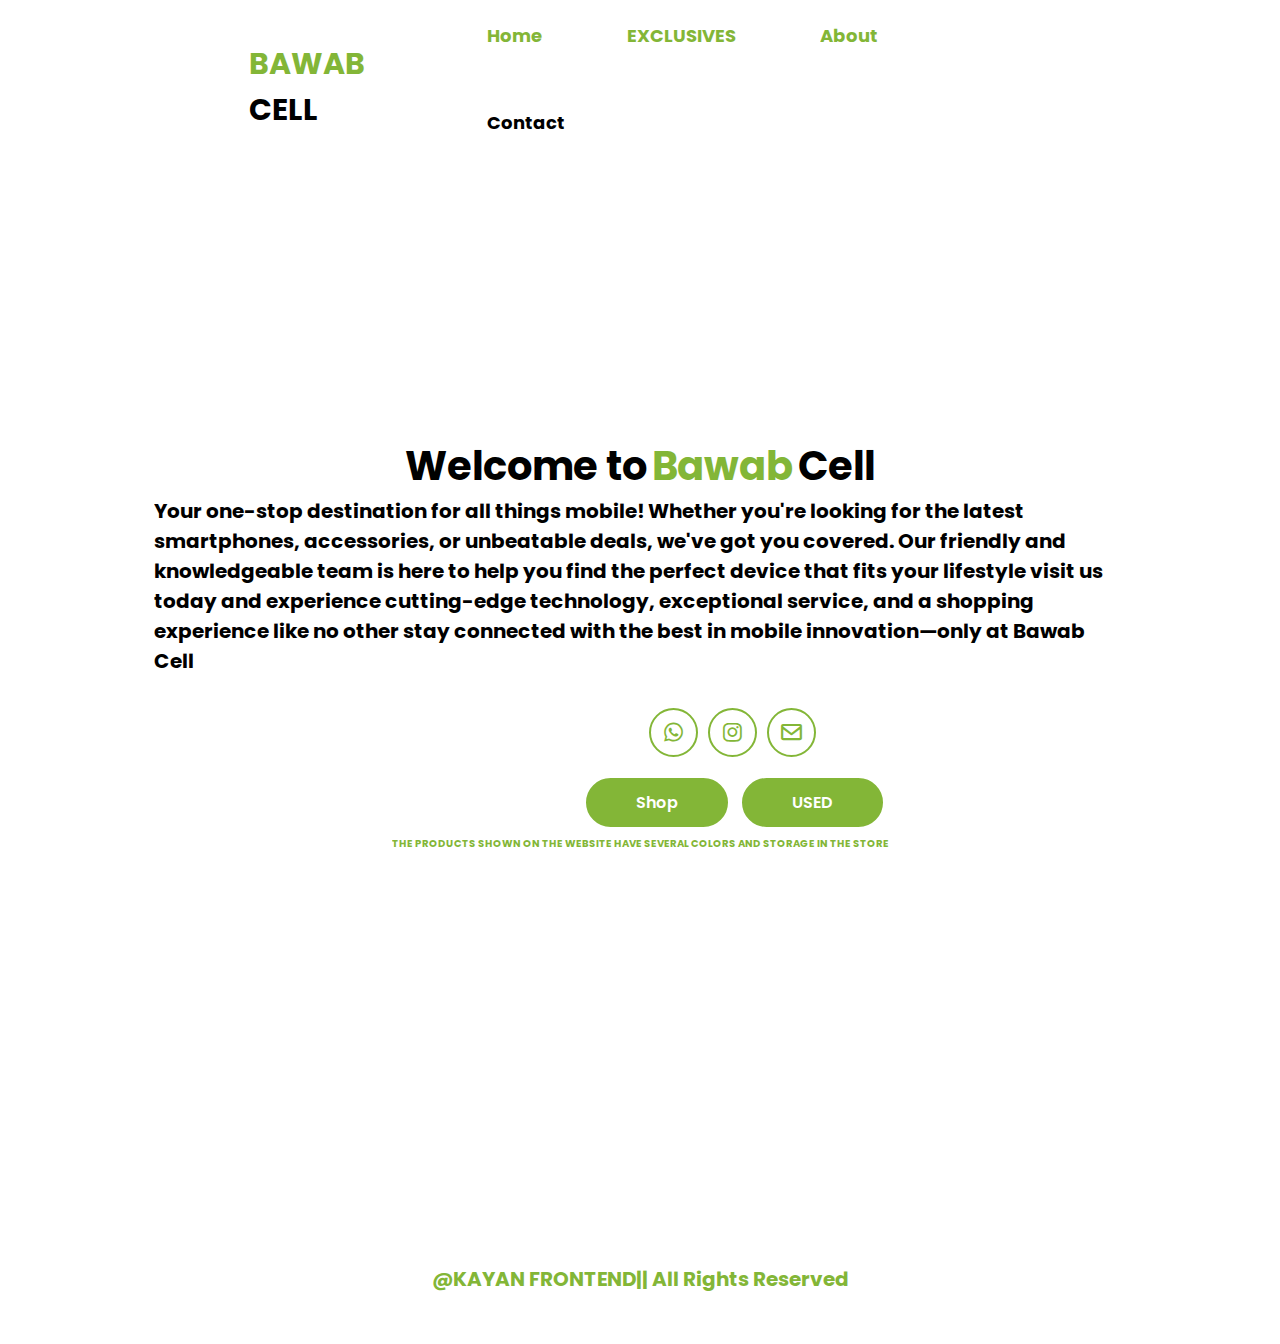
<file: index.html>
<!DOCTYPE html>
<html lang="en">
<head>
  <meta charset="UTF-8">
  <meta name="viewport" content="width=device-width, initial-scale=1.0">
  <title>BAWAB CELL</title>
  <link rel="stylesheet" href="style.css">
  <link rel="stylesheet" href="Shop.html">
  <link rel="stylesheet" href="about.html">
  <link rel="stylesheet" href="used.html">
  <link rel="stylesheet" href="apple.html">
  <link rel="stylesheet" href="samsung.html">
  <link rel="preconnect" href="https://fonts.googleapis.com">
<link rel="preconnect" href="https://fonts.gstatic.com" crossorigin>
<link href="https://fonts.googleapis.com/css2?family=Poppins:ital,wght@0,100;0,200;0,300;0,400;0,500;0,600;0,700;0,800;0,900;1,100;1,200;1,300;1,400;1,500;1,600;1,700;1,800;1,900&display=swap" rel="stylesheet">
<link href='https://unpkg.com/boxicons@2.1.4/css/boxicons.min.css' rel='stylesheet'>
</head>
<body>

<header class="Header">
  <a href="index.html" class="Logo">BAWAB <span>CELL</span></a>
  <nav class="Navbar">
    <ul>
        <li><a href="index.html" class="Home">Home</a></li>
        <li><a href="#">EXCLUSIVES</a>
          <ul class="submenu">
            <li><a href="apple.html" class="Apple">Apple</a></li>
            <li><a href="samsung.html" class="Samsung">Samsung</a></li>
          </ul>
        </li>
        <li><a href="about.html" class="About">About</a></li>
        <li><a href="https://wa.me/96103903800" class="Contact" target="_blank"><span class="Chat">Contact</span></a></li>
      </ul>
    
  </nav>
</header>

<section class="home" id="home">
<div class="home-content">
  <h1><span>Welcome to </span> Bawab <span> Cell</span></h1>
  <h2>Your one-stop destination for all things mobile! Whether you're looking for the latest smartphones, accessories, or unbeatable deals, we've got you covered. Our friendly and knowledgeable team is here to help you find the perfect device that fits your lifestyle visit us today and experience cutting-edge technology, exceptional service, and a shopping experience like no other stay connected with the best in mobile innovation—only at Bawab Cell</h2>
  <div class="Socials">
    <a href="https://wa.me/96103903800" target="_blank"><i class='bx bxl-whatsapp'></i></a>
    <a href="https://www.instagram.com/bawab_cell?igsh=MW9sbHpzanU2ZXMyYQ==" target="_blank"><i class='bx bxl-instagram' ></i></a>
    <a href="Rabihbawab@hotmail.com" target="_blank"><i class='bx bx-envelope' ></i></a>
  </div>
  <div class="button">
    <a href="Shop.html">Shop</a>
    <a href="used.html">USED</a>
  </div>
  <div class="note">
    <p>THE PRODUCTS SHOWN ON THE WEBSITE HAVE SEVERAL COLORS AND STORAGE IN THE STORE</p>
  </div>
</div>
</section>
<footer class="footer">
  <p class="copyright">
    @KAYAN FRONTEND|| All Rights Reserved
    </p>
</footer>
</body>
</html>
</file>
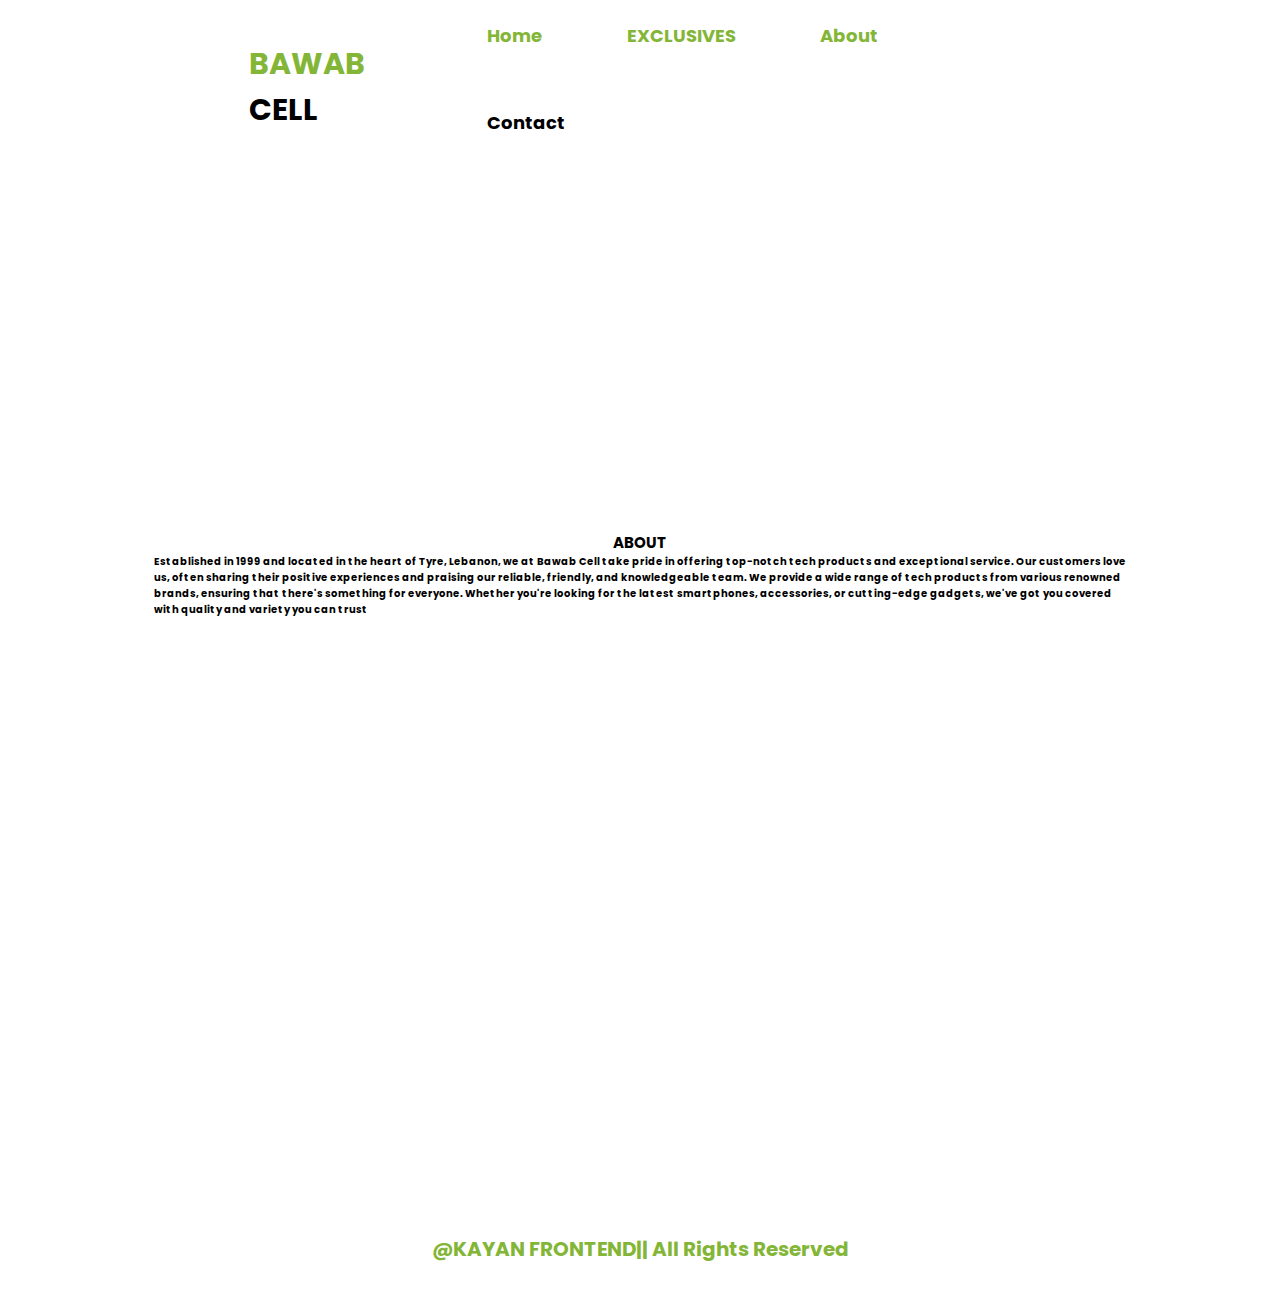
<file: about.html>
<!DOCTYPE html>
<html lang="en">
<head>
  <meta charset="UTF-8">
  <meta name="viewport" content="width=device-width, initial-scale=1.0">
  <title>BAWAB CELL</title>
  <link rel="stylesheet" href="index.html">
  <link rel="stylesheet" href="about.css">
  <link rel="preconnect" href="https://fonts.googleapis.com">
<link rel="preconnect" href="https://fonts.gstatic.com" crossorigin>
<link href="https://fonts.googleapis.com/css2?family=Poppins:ital,wght@0,100;0,200;0,300;0,400;0,500;0,600;0,700;0,800;0,900;1,100;1,200;1,300;1,400;1,500;1,600;1,700;1,800;1,900&display=swap" rel="stylesheet">
<link href='https://unpkg.com/boxicons@2.1.4/css/boxicons.min.css' rel='stylesheet'>
</head>
<body>

  <header class="Header">
    <a href="index.html" class="Logo">BAWAB <span>CELL</span></a>
    <nav class="Navbar">
      <ul>
          <li><a href="index.html" class="Home">Home</a></li>
          <li><a href="#">EXCLUSIVES</a>
            <ul class="submenu">
              <li><a href="apple.html" class="Apple">Apple</a></li>
              <li><a href="samsung.html" class="Samsung">Samsung</a></li>
            </ul>
          </li>
          <li><a href="about.html" class="About">About</a></li>
          <li><a href="https://wa.me/96176119483" class="Contact"><span class="Chat">Contact</span></a></li>
        </ul>
      
    </nav>
  </header>

 <section class="about" id="about">
  <div class="about-content">
    <h1>ABOUT</h1>
    <h2>Established in 1999 and located in the heart of Tyre, Lebanon, we at Bawab Cell take pride in offering top-notch tech products and exceptional service. Our customers love us, often sharing their positive experiences and praising our reliable, friendly, and knowledgeable team. We provide a wide range of tech products from various renowned brands, ensuring that there's something for everyone. Whether you're looking for the latest smartphones, accessories, or cutting-edge gadgets, we've got you covered with quality and variety you can trust</h2>
 </section>
<footer class="footer">
  <p class="copyright">
    @KAYAN FRONTEND|| All Rights Reserved
    </p>
</footer>
</body>
</html>
</file>
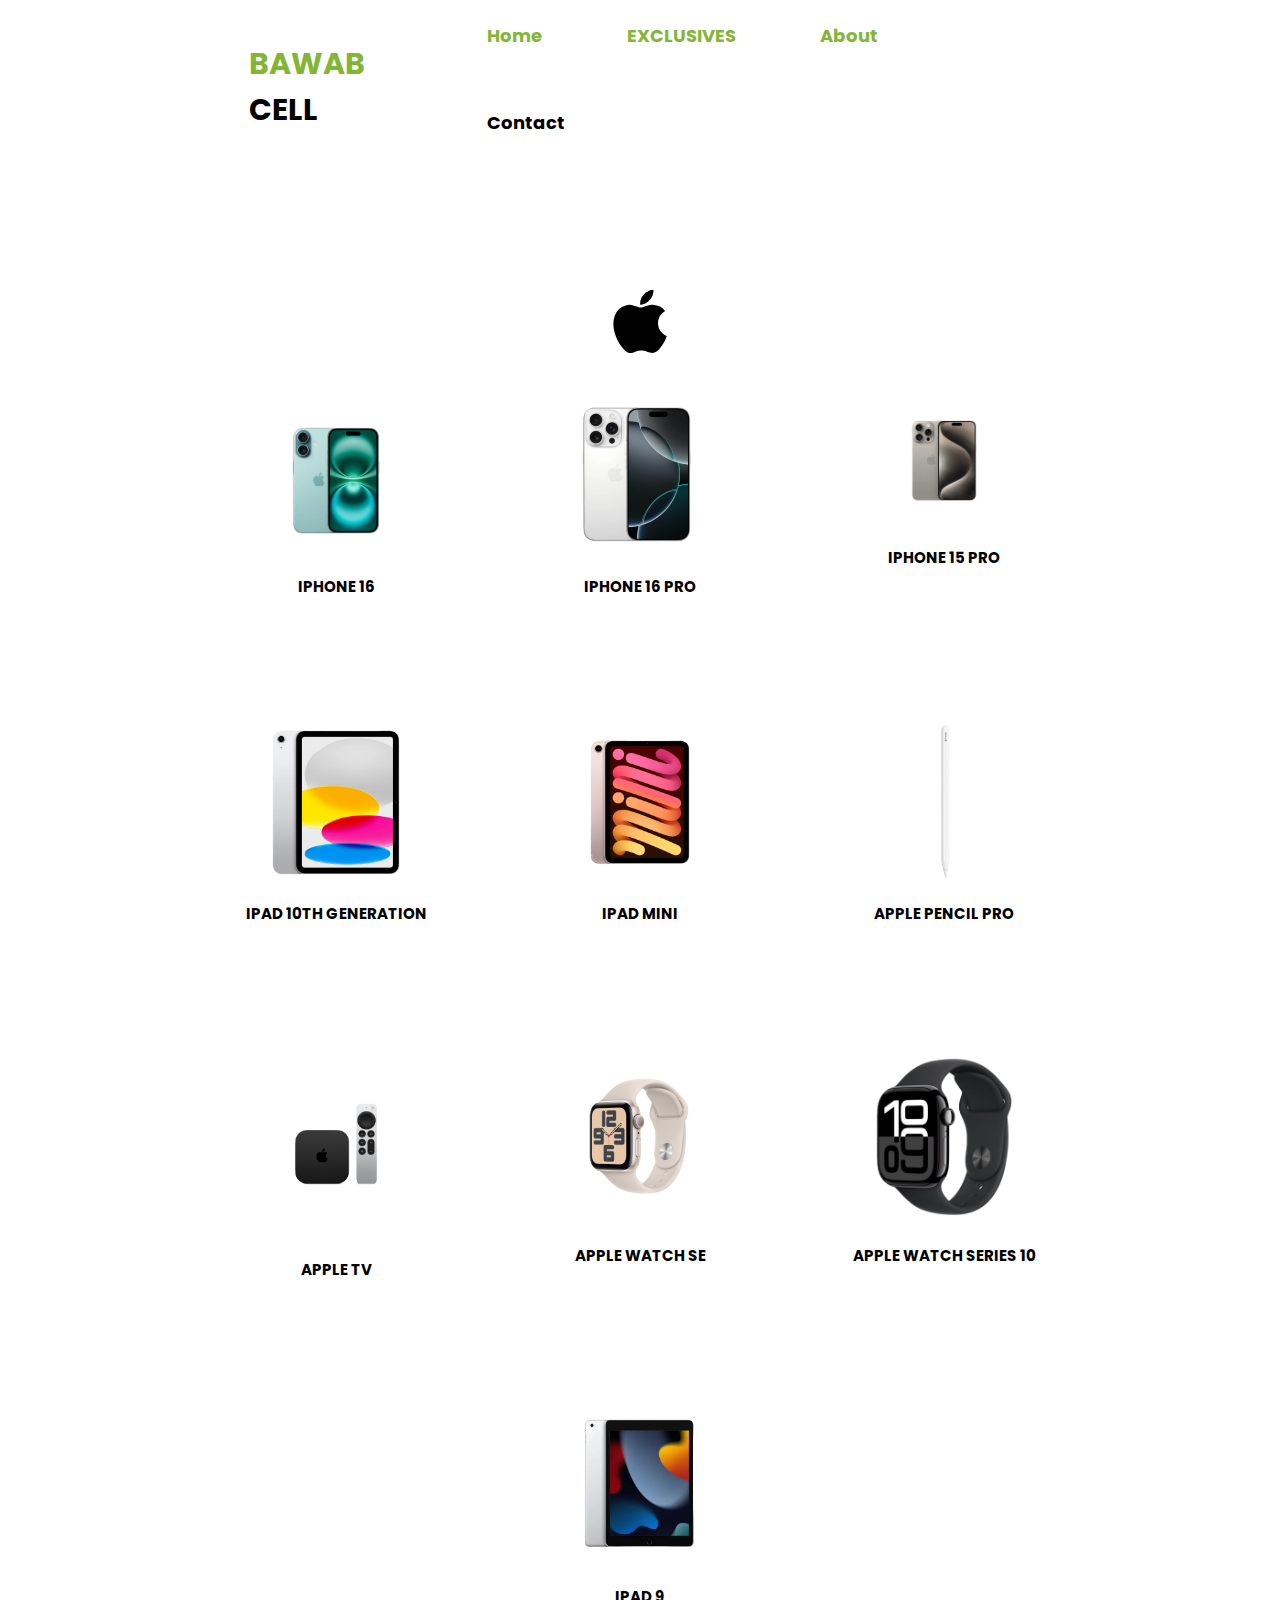
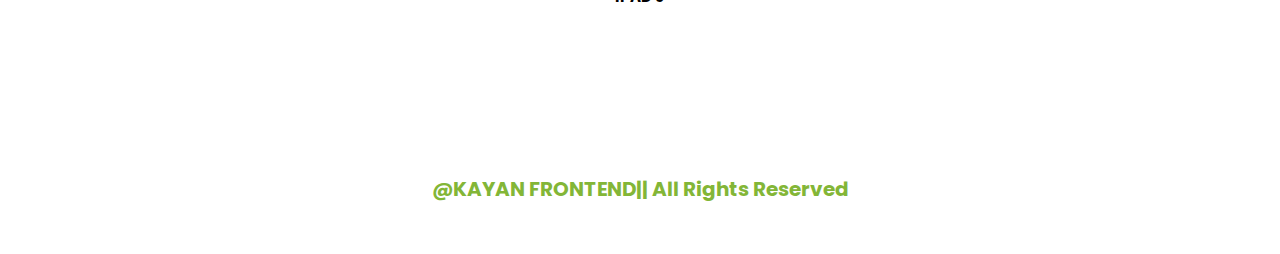
<file: apple.html>
<!DOCTYPE html>
<html lang="en">
<head>
  <meta charset="UTF-8">
  <meta name="viewport" content="width=device-width, initial-scale=1.0">
  <title>BAWAB CELL</title>
  <link rel="stylesheet" href="apple.css">
 <link rel="stylesheet" href="index.html">
  <link rel="preconnect" href="https://fonts.googleapis.com">
<link rel="preconnect" href="https://fonts.gstatic.com" crossorigin>
<link href="https://fonts.googleapis.com/css2?family=Poppins:ital,wght@0,100;0,200;0,300;0,400;0,500;0,600;0,700;0,800;0,900;1,100;1,200;1,300;1,400;1,500;1,600;1,700;1,800;1,900&display=swap" rel="stylesheet">
<link href='https://unpkg.com/boxicons@2.1.4/css/boxicons.min.css' rel='stylesheet'>
</head>
<body>

  <header class="Header">
    <a href="index.html" class="Logo">BAWAB <span>CELL</span></a>
    <nav class="Navbar">
      <ul>
          <li><a href="index.html" class="Home">Home</a></li>
          <li><a href="#">EXCLUSIVES</a>
            <ul class="submenu">
              <li><a href="apple.html" class="Apple">Apple</a></li>
              <li><a href="samsung.html" class="Samsung">Samsung</a></li>
            </ul>
          </li>
          <li><a href="about.html" class="About">About</a></li>
          <li><a href="https://wa.me/96176119483" class="Contact"><span class="Chat">Contact</span></a></li>
        </ul>
      
    </nav>
  </header>
<section class="shop" id="shop">
  <div class="shop-content">
    <h1><i class='bx bxl-apple' ></i></h1>
  <div class="shop-container">
    <div class="products">
        <img src="IMAGES/SHOP/IPHONE 16.png" alt="" class="Image">
        <p>IPHONE 16</p>
    </div>
    <div class="products">
      <img src="IMAGES/SHOP/IPHONE 16 PRO.png" alt="" class="Image">
      <p>IPHONE 16 PRO</p>
    </div>
    <div class="products">
      <img src="IMAGES/SHOP/IPHONE 15 PRO.png" alt="" class="Image">
      <p>IPHONE 15 PRO</p>
    </div>
    <div class="products">
      <img src="IMAGES/SHOP/IPAD 10.png" alt="" class="Image">
      <p>IPAD 10TH GENERATION</p>
    </div>
    <div class="products">
      <img src="IMAGES/SHOP/IPAD MINI.png" alt="" class="Image">
      <p>IPAD MINI</p>
    </div>
    <div class="products">
      <img src="IMAGES/SHOP/APPLE PENCIL PRO.png" alt="" class="Image">
      <p>APPLE PENCIL PRO</p>
    </div>
    <div class="products">
      <img src="IMAGES/SHOP/APPLE TV.png" alt="" class="Image">
      <p>APPLE TV</p>
    </div>
    <div class="products">
      <img src="IMAGES/SHOP/APPLE WATCH SE.png" alt="" class="Image">
      <p>APPLE WATCH SE</p>
    </div>
    <div class="products">
      <img src="IMAGES/SHOP/APPLE WATCH SERIES 10.png" alt="" class="Image">
      <p>APPLE WATCH SERIES 10</p>
    </div>
    <div class="products">
      <img src="IMAGES/SHOP/IPAD 9.png"  alt="" class="Image">
      <p>IPAD 9</p>
    </div>
  </div>
  </div>
  </section>
  <footer class="footer">
    <p class="copyright">
      @KAYAN FRONTEND|| All Rights Reserved
      </p>
  </footer>
  </body>
  </html>
</file>
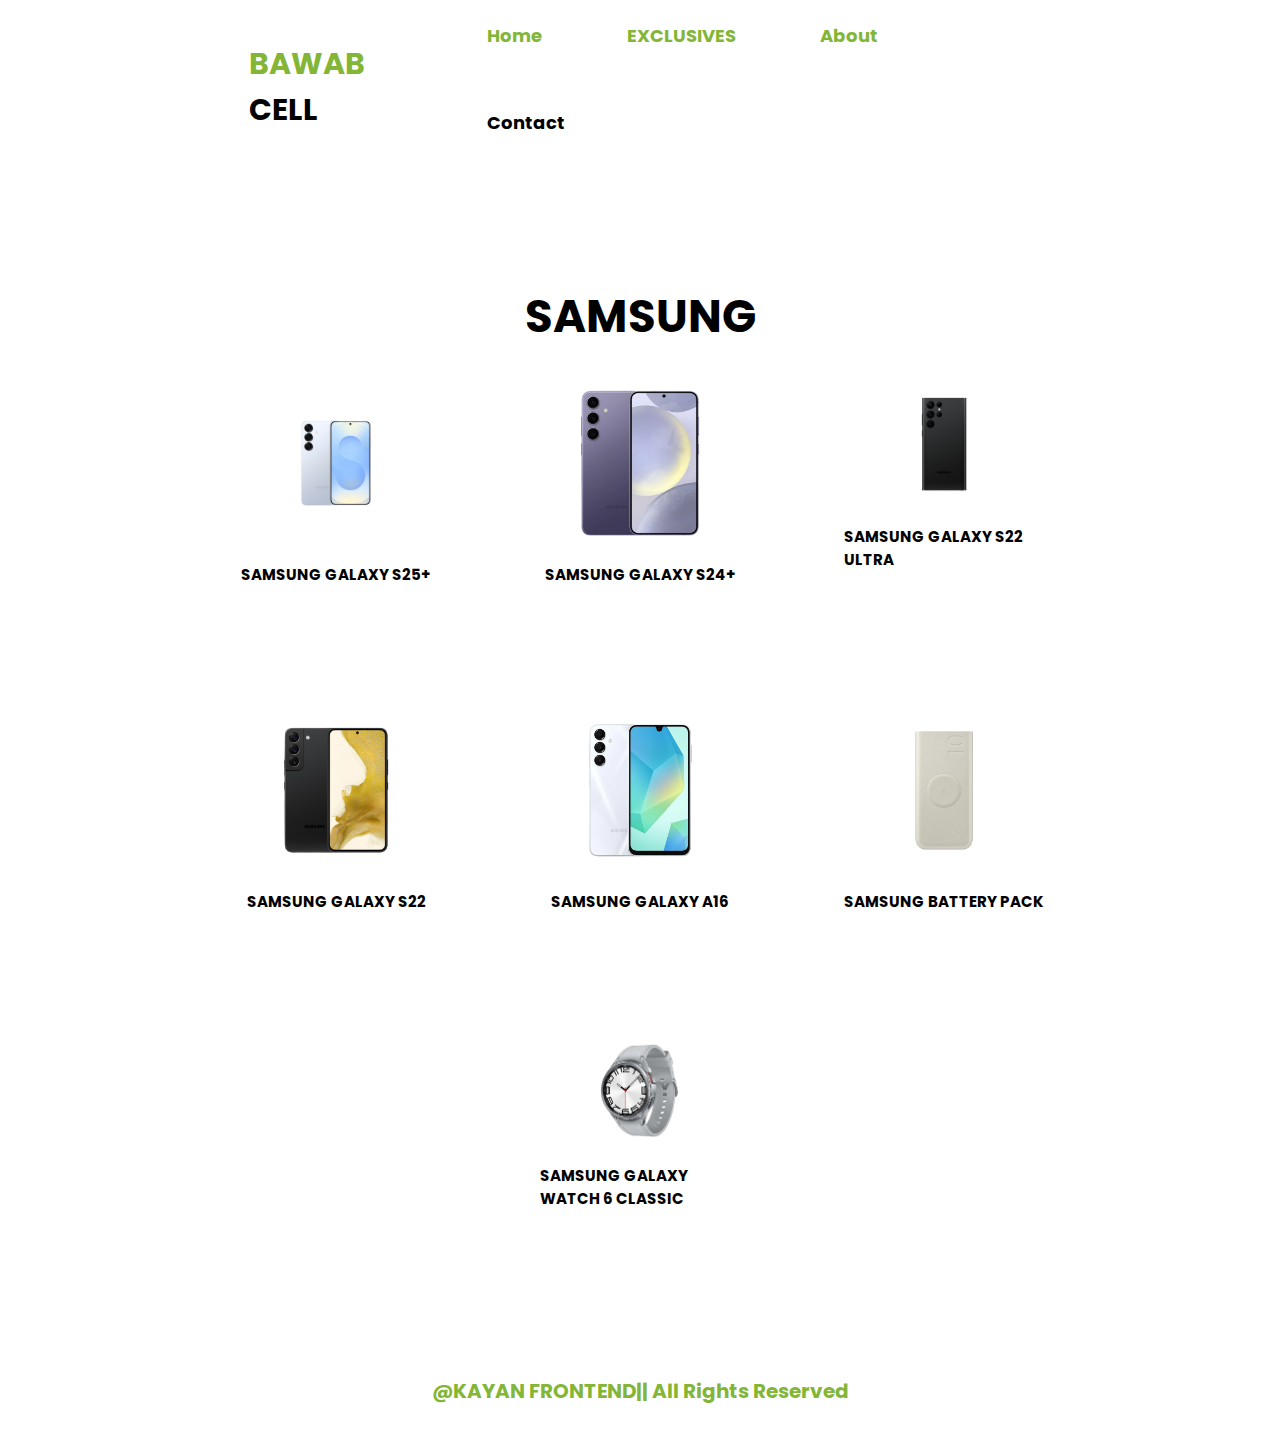
<file: samsung.html>
<!DOCTYPE html>
<html lang="en">
<head>
  <meta charset="UTF-8">
  <meta name="viewport" content="width=device-width, initial-scale=1.0">
  <title>BAWAB CELL</title>
  <link rel="stylesheet" href="index.html">
  <link rel="stylesheet" href="samsung.css">
  <link rel="preconnect" href="https://fonts.googleapis.com">
<link rel="preconnect" href="https://fonts.gstatic.com" crossorigin>
<link href="https://fonts.googleapis.com/css2?family=Poppins:ital,wght@0,100;0,200;0,300;0,400;0,500;0,600;0,700;0,800;0,900;1,100;1,200;1,300;1,400;1,500;1,600;1,700;1,800;1,900&display=swap" rel="stylesheet">
<link href='https://unpkg.com/boxicons@2.1.4/css/boxicons.min.css' rel='stylesheet'>
</head>
<body>

  <header class="Header">
    <a href="index.html" class="Logo">BAWAB <span>CELL</span></a>
    <nav class="Navbar">
      <ul>
          <li><a href="index.html" class="Home">Home</a></li>
          <li><a href="#">EXCLUSIVES</a>
            <ul class="submenu">
              <li><a href="apple.html" class="Apple">Apple</a></li>
              <li><a href="samsung.html" class="Samsung">Samsung</a></li>
            </ul>
          </li>
          <li><a href="about.html" class="About">About</a></li>
          <li><a href="https://wa.me/96176119483" class="Contact"><span class="Chat">Contact</span></a></li>
        </ul>
      
    </nav>
  </header>
<section class="shop" id="shop">
  <div class="shop-content">
    <h1>SAMSUNG</h1>
  <div class="shop-container">
    <div class="products">
        <img src="IMAGES/SHOP/SAMSUNG GALAXY S25+.png" alt="" class="Image">
        <p>SAMSUNG GALAXY S25+</p>
    </div>
    <div class="products">
      <img src="IMAGES/SHOP/SAMSUNG GALAXY 24+.png" alt="" class="Image">
      <p>SAMSUNG GALAXY S24+</p>
    </div>
    <div class="products">
      <img src="IMAGES/SHOP/SAMSUNG GALAXY S22 ULTRA.png" alt="" class="Image">
      <p>SAMSUNG GALAXY S22 ULTRA</p>
    </div>
    <div class="products">
      <img src="IMAGES/SHOP/SAMSUNG GALAXY 22.png" alt="" class="Image">
      <p>SAMSUNG GALAXY S22</p>
    </div>
    <div class="products">
      <img src="IMAGES/SHOP/SAMSUNG A16.png" alt="" class="Image">
      <p>SAMSUNG GALAXY A16</p>
    </div>
    <div class="products">
      <img src="IMAGES/SHOP/SAMSUNG BATTERY PACK.png" alt="" class="Image">
      <p>SAMSUNG BATTERY PACK</p>
    </div>
    <div class="products">
      <img src="IMAGES/SHOP/GALAXY WATCH 6 CLASSIC.webp"  alt="" class="Image">
      <p>SAMSUNG GALAXY WATCH 6 CLASSIC</p>
    </div>
  </div>
  </div>
  </section>
  <footer class="footer">
    <p class="copyright">
      @KAYAN FRONTEND|| All Rights Reserved
      </p>
  </footer>
  </body>
  </html>
</file>
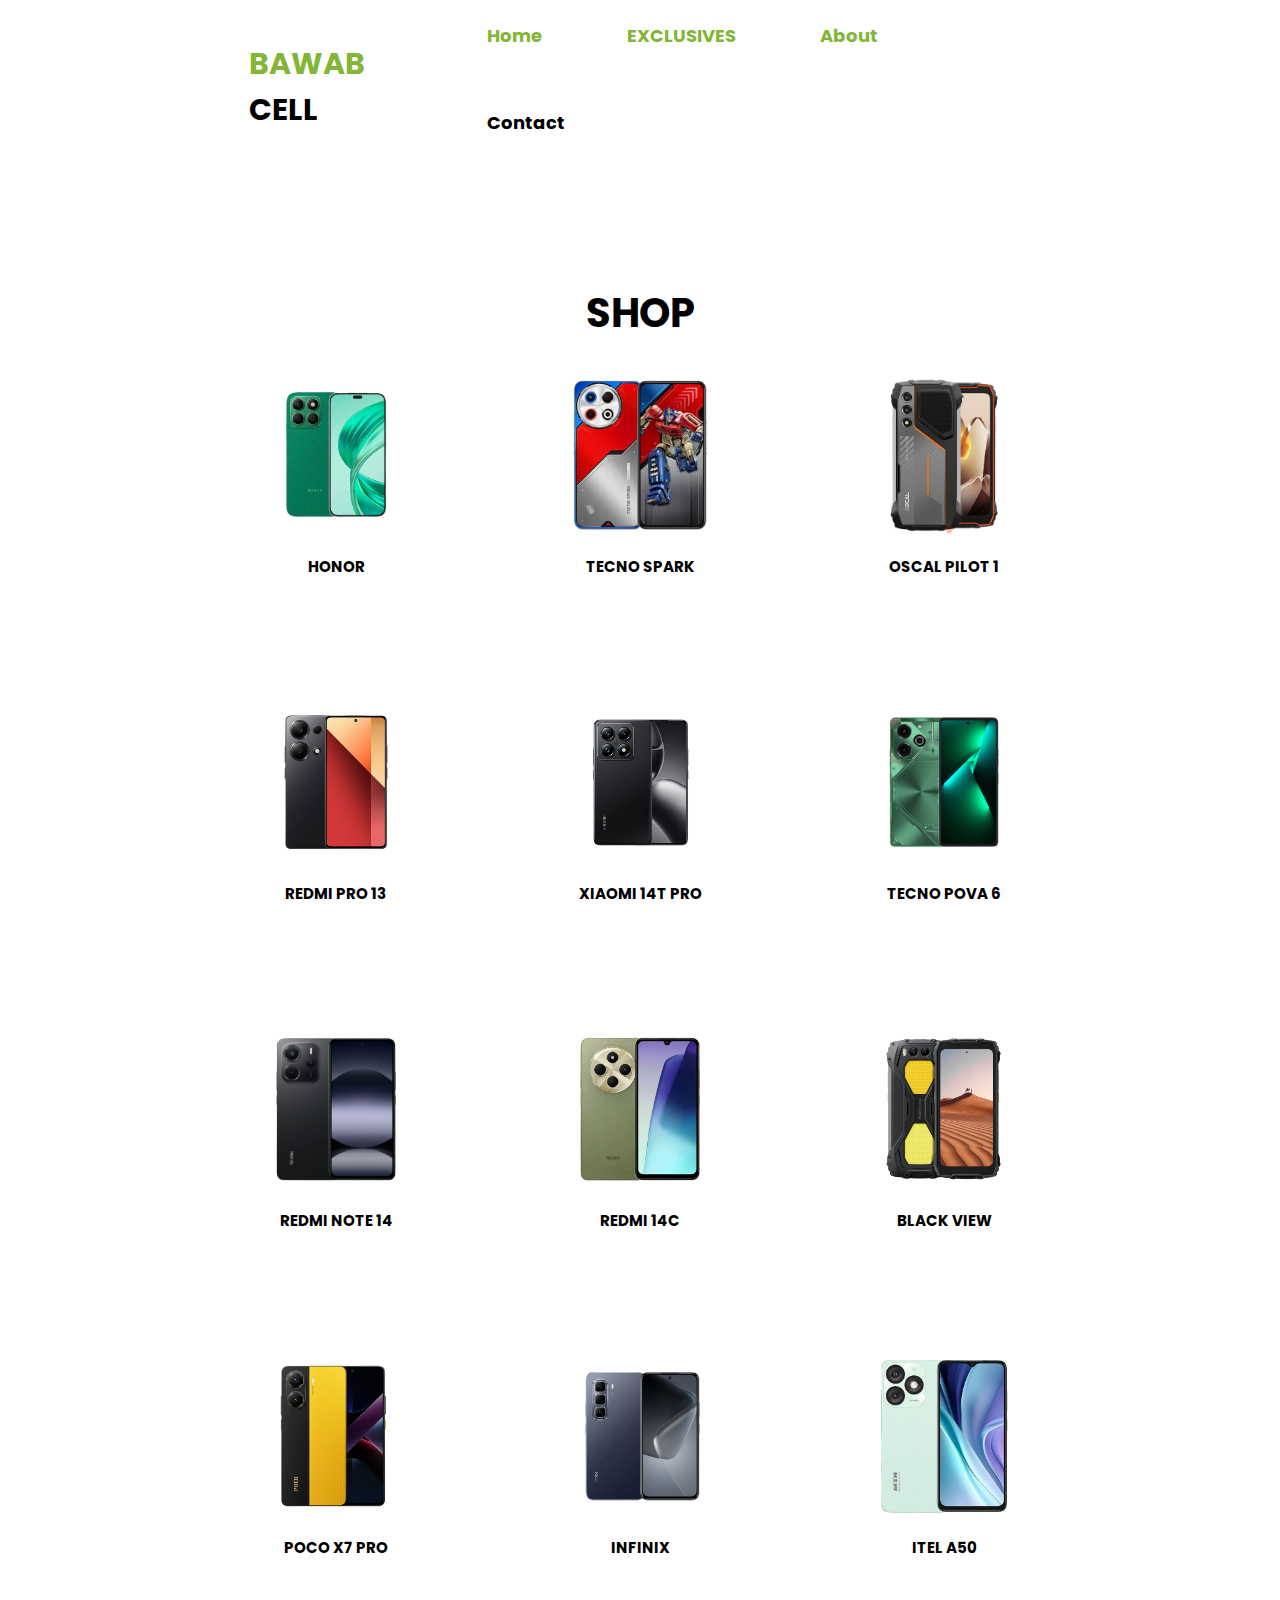
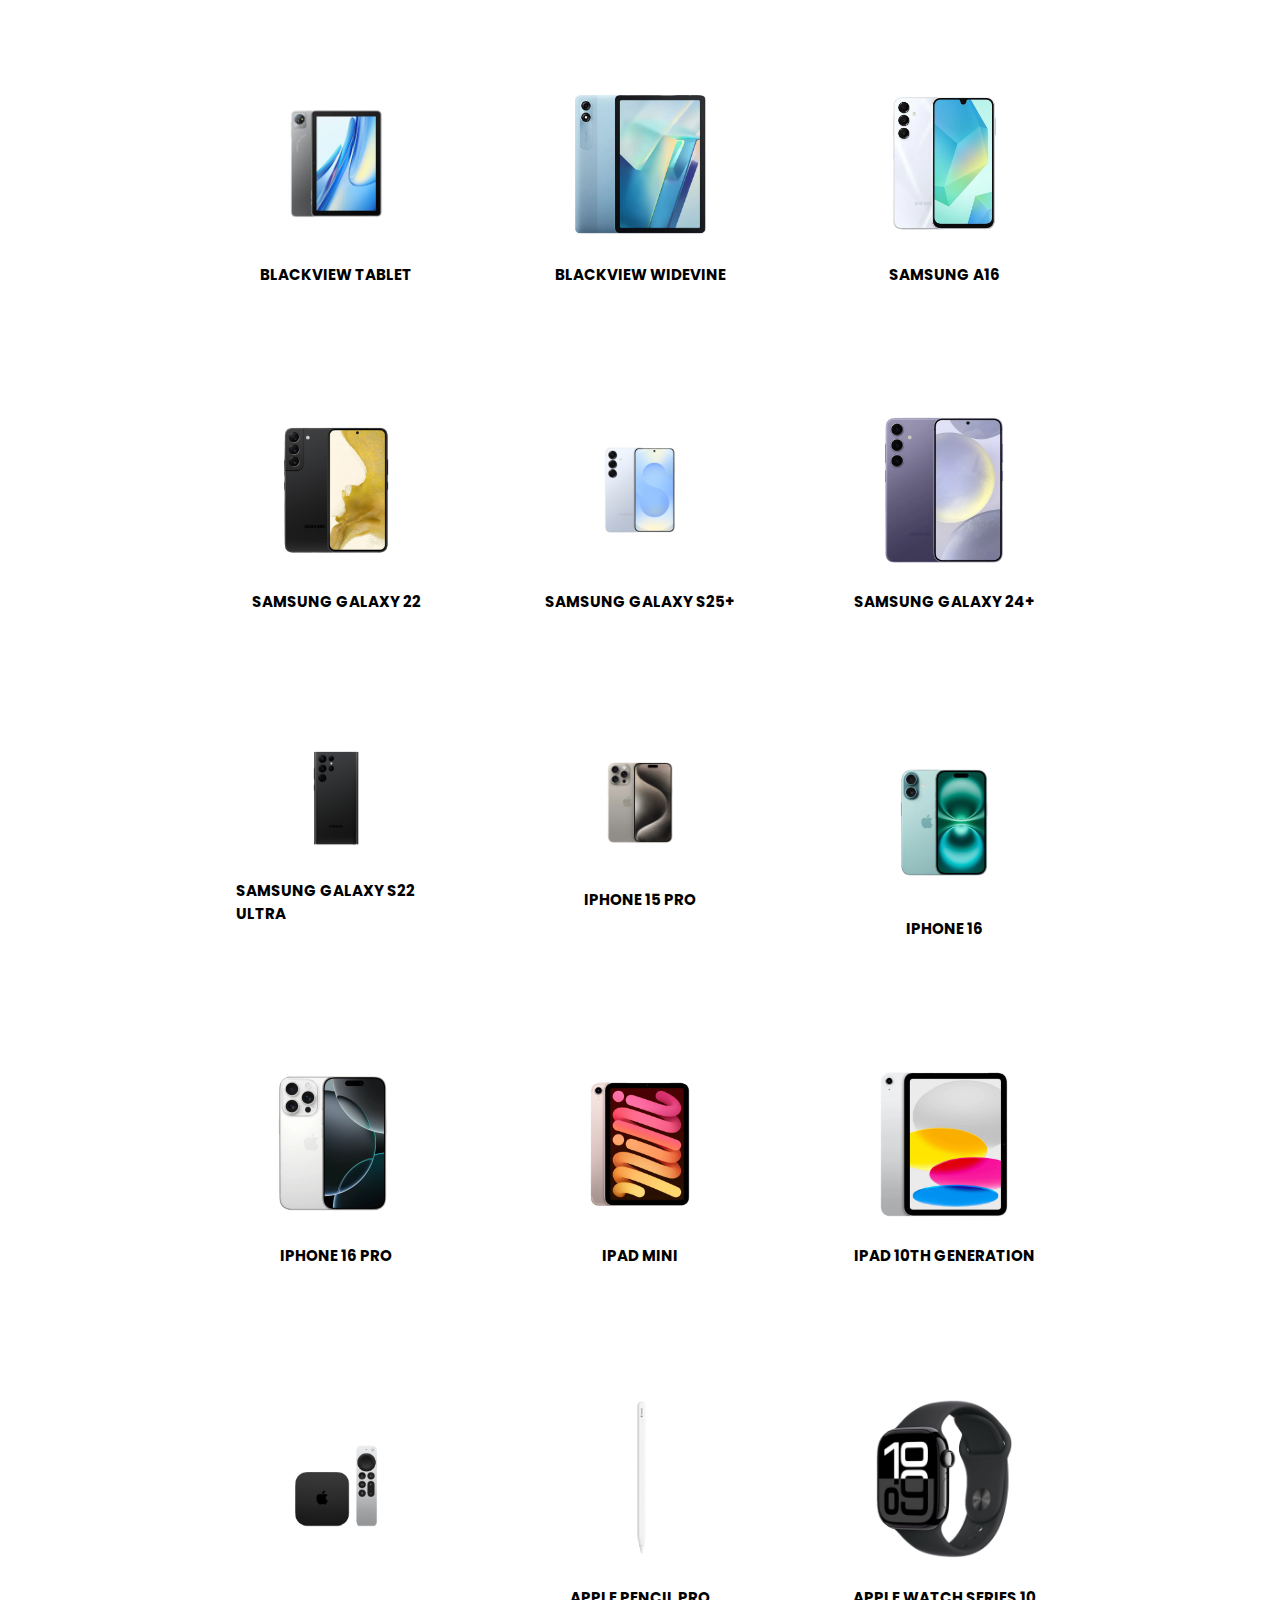
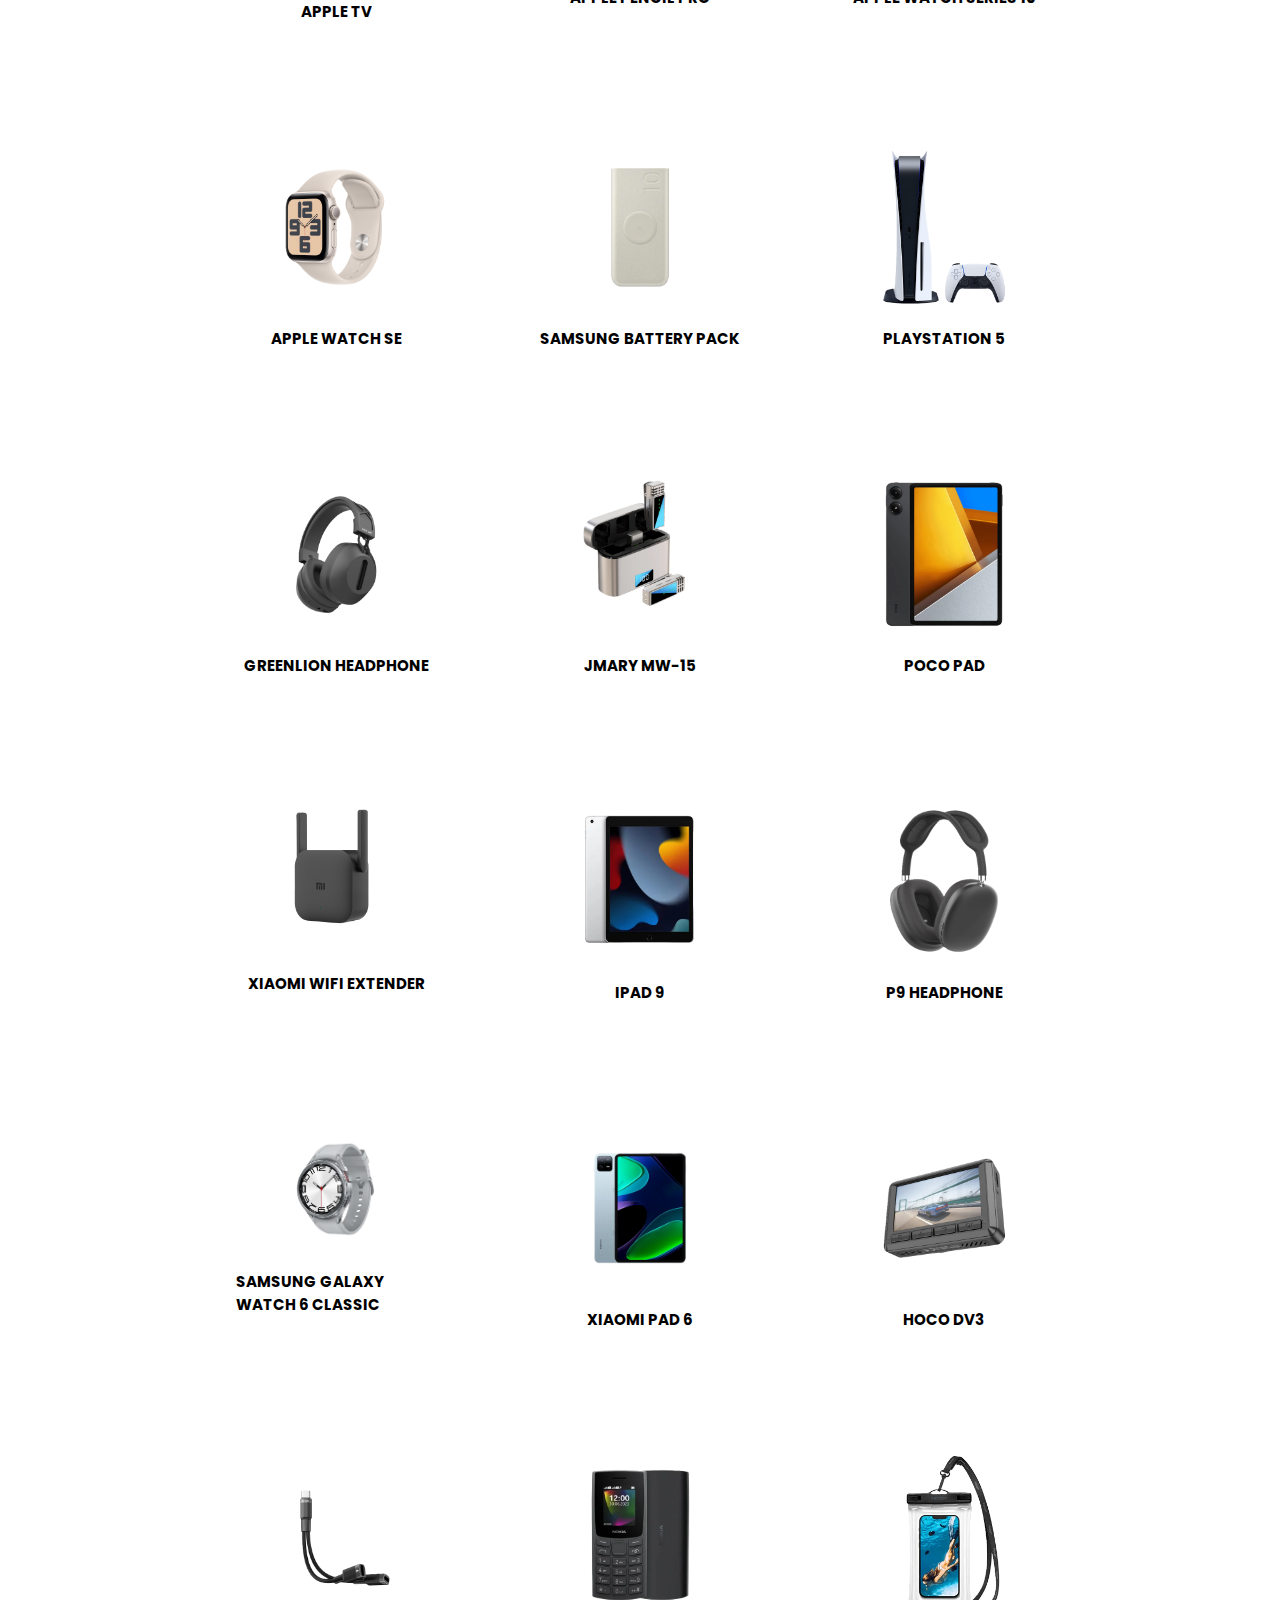
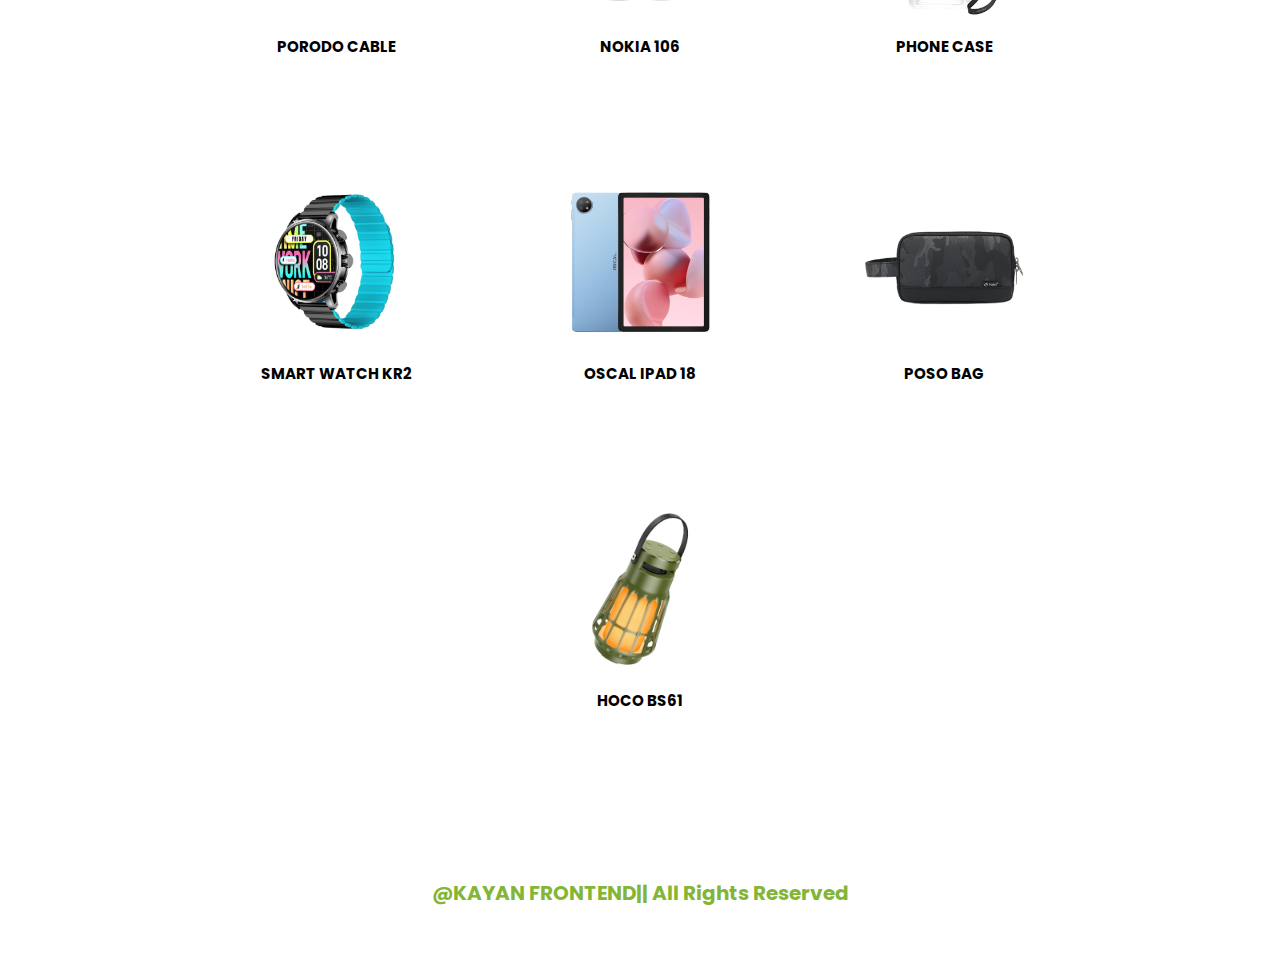
<file: Shop.html>
<!DOCTYPE html>
<html lang="en">
<head>
  <meta charset="UTF-8">
  <meta name="viewport" content="width=device-width, initial-scale=1.0">
  <title>BAWAB CELL</title>
  <link rel="stylesheet" href="index.html">
  <link rel="stylesheet" href="Shop.css">
  <link rel="preconnect" href="https://fonts.googleapis.com">
<link rel="preconnect" href="https://fonts.gstatic.com" crossorigin>
<link href="https://fonts.googleapis.com/css2?family=Poppins:ital,wght@0,100;0,200;0,300;0,400;0,500;0,600;0,700;0,800;0,900;1,100;1,200;1,300;1,400;1,500;1,600;1,700;1,800;1,900&display=swap" rel="stylesheet">
<link href='https://unpkg.com/boxicons@2.1.4/css/boxicons.min.css' rel='stylesheet'>
</head>
<body>

  <header class="Header">
    <a href="index.html" class="Logo">BAWAB <span>CELL</span></a>
    <nav class="Navbar">
      <ul>
          <li><a href="index.html" class="Home">Home</a></li>
          <li><a href="#">EXCLUSIVES</a>
            <ul class="submenu">
              <li><a href="apple.html" class="Apple">Apple</a></li>
              <li><a href="samsung.html" class="Samsung">Samsung</a></li>
            </ul>
          </li>
          <li><a href="about.html" class="About">About</a></li>
          <li><a href="https://wa.me/96176119483" class="Contact"><span class="Chat">Contact</span></a></li>
        </ul>
      
    </nav>
  </header>
<section class="shop" id="shop">
  <div class="shop-content">
    <h1>SHOP</h1>
  <div class="shop-container">
    <div class="products">
        <img src="IMAGES/SHOP/HONOR.png" alt="" class="Image">
          <p>HONOR</p>
    </div>
    <div class="products">
      <img src="IMAGES/SHOP/TECNO SPARK.png" alt="" class="Image">
      <p>TECNO SPARK</p>
    </div>
    <div class="products">
      <img src="IMAGES/SHOP/OSCAL PILOT 1.png" alt="" class="Image">
      <p>OSCAL PILOT 1</p>
    </div>
    <div class="products">
      <img src="IMAGES/SHOP/REDMI PRO 13.png" alt="" class="Image">
      <p>REDMI PRO 13</p>
    </div>
    <div class="products">
      <img src="IMAGES/SHOP/XIAOMI 14T PRO.png" alt="" class="Image">
      <p>XIAOMI 14T PRO</p>
    </div>
    <div class="products">
      <img src="IMAGES/SHOP/TECNO 6 POVA.png" alt="" class="Image">
      <p>TECNO POVA 6</p>
    </div>
    <div class="products">
      <img src="IMAGES/SHOP/REDMI NOTE 14.png" alt="" class="Image">
      <p>REDMI NOTE 14</p>
    </div>
    <div class="products">
      <img src="IMAGES/SHOP/REDMI 14C.png" alt="" class="Image">
      <p>REDMI 14C</p>
    </div>
    <div class="products">
      <img src="IMAGES/SHOP/BLACK VEIW.png" alt="" class="Image">
      <p>BLACK VIEW</p>
    </div>
    <div class="products">
      <img src="IMAGES/SHOP/PCOS X7 PRO.png" alt="" class="Image">
      <p>POCO X7 PRO</p>
    </div>
    <div class="products">
      <img src="IMAGES/SHOP/INFINIX.png" alt="" class="Image">
      <p>INFINIX</p>
    </div>
    <div class="products">
      <img src="IMAGES/SHOP/ITEL A50.png" alt="" class="Image">
      <p>ITEL A50</p>
    </div>
    <div class="products">
      <img src="IMAGES/SHOP/BLACKVIEW TAB.png" alt="" class="Image">
      <p>BLACKVIEW TABLET</p>
    </div>
    <div class="products">
      <img src="IMAGES/SHOP/BLACKVIEW WIDEVINE.png" alt="" class="Image">
      <p>BLACKVIEW WIDEVINE</p>
    </div>
    <div class="products">
      <img src="IMAGES/SHOP/SAMSUNG A16.png" alt="" class="Image">
      <p>SAMSUNG A16</p>
    </div>
    <div class="products">
      <img src="IMAGES/SHOP/SAMSUNG GALAXY 22.png" alt="" class="Image">
      <p>SAMSUNG GALAXY 22</p>
    </div>
    <div class="products">
      <img src="IMAGES/SHOP/SAMSUNG GALAXY S25+.png" alt="" class="Image">
      <p>SAMSUNG GALAXY S25+</p>
    </div>
    <div class="products">
      <img src="IMAGES/SHOP/SAMSUNG GALAXY 24+.png" alt="" class="Image">
      <p>SAMSUNG GALAXY 24+</p>
    </div>
    <div class="products">
      <img src="IMAGES/SHOP/SAMSUNG GALAXY S22 ULTRA.png" alt="" class="Image">
      <p>SAMSUNG GALAXY S22 ULTRA</p>
    </div>
    <div class="products">
      <img src="IMAGES/SHOP/IPHONE 15 PRO.png" alt="" class="Image">
      <p>IPHONE 15 PRO</p>
    </div>
    <div class="products">
      <img src="IMAGES/SHOP/IPHONE 16.png" alt="" class="Image">
      <p>IPHONE 16</p>
    </div>
    <div class="products">
      <img src="IMAGES/SHOP/IPHONE 16 PRO.png" alt="" class="Image">
      <p>IPHONE 16 PRO</p>
    </div>
    <div class="products">
      <img src="IMAGES/SHOP/IPAD MINI.png" alt="" class="Image">
      <p>IPAD MINI</p>
    </div>
    <div class="products">
      <img src="IMAGES/SHOP/IPAD 10.png" alt="" class="Image">
      <p>IPAD 10TH GENERATION</p>
    </div>
    <div class="products">
      <img src="IMAGES/SHOP/APPLE TV.png" alt="" class="Image">
      <p>APPLE TV</p>
    </div>
    <div class="products">
      <img src="IMAGES/SHOP/APPLE PENCIL PRO.png" alt="" class="Image">
      <p>APPLE PENCIL PRO</p>
    </div>
    <div class="products">
      <img src="IMAGES/SHOP/APPLE WATCH SERIES 10.png" alt="" class="Image">
      <p>APPLE WATCH SERIES 10</p>
    </div>
    <div class="products">
      <img src="IMAGES/SHOP/APPLE WATCH SE.png" alt="" class="Image">
      <p>APPLE WATCH SE</p>
    </div>
    <div class="products">
      <img src="IMAGES/SHOP/SAMSUNG BATTERY PACK.png" alt="" class="Image">
      <p>SAMSUNG BATTERY PACK</p>
    </div>
    <div class="products">
      <img src="IMAGES/SHOP/PS5.png" alt="" class="Image">
      <p>PLAYSTATION 5</p>
    </div>
    <div class="products">
      <img src="IMAGES/SHOP/GREENLION HEADPHONE.png" alt="" class="Image">
      <p>GREENLION HEADPHONE</p>
    </div>
    <div class="products">
      <img src="IMAGES/SHOP/JMARY MW-15.png" alt="" class="Image">
      <p>JMARY MW-15</p>
    </div>
    <div class="products">
      <img src="IMAGES/SHOP/POCO PAD.png" alt="" class="Image">
      <p>POCO PAD</p>
    </div>
    <div class="products">
      <img src="IMAGES/SHOP/XIAOMI WIFI SIGNAL EXTENDER.png"  alt="" class="Image">
      <p>XIAOMI WIFI EXTENDER</p>
    </div>
    <div class="products">
      <img src="IMAGES/SHOP/IPAD 9.png"  alt="" class="Image">
      <p>IPAD 9</p>
    </div>
    <div class="products">
      <img src="IMAGES/SHOP/P9 HEADPHONE.png"  alt="" class="Image">
      <p>P9 HEADPHONE</p>
    </div>
    <div class="products">
      <img src="IMAGES/SHOP/GALAXY WATCH 6 CLASSIC.webp"  alt="" class="Image">
      <p>SAMSUNG GALAXY WATCH 6 CLASSIC</p>
    </div>
    <div class="products">
      <img src="IMAGES/SHOP/XIAOMI PAD6.png"  alt="" class="Image">
      <p>XIAOMI PAD 6</p>
    </div>
    <div class="products">
      <img src="IMAGES/SHOP/HOCO DV3.png"  alt="" class="Image">
      <p>HOCO DV3</p>
    </div>
    <div class="products">
      <img src="IMAGES/SHOP/PORODO CABLE.png"  alt="" class="Image">
      <p>PORODO CABLE</p>
    </div>
    <div class="products">
      <img src="IMAGES/SHOP/NOKIA 106.png"  alt="" class="Image">
      <p>NOKIA 106</p>
    </div>
    <div class="products">
      <img src="IMAGES/SHOP/UNDERWATER COVER.png"  alt="" class="Image">
      <p>PHONE CASE</p>
    </div>
    <div class="products">
      <img src="IMAGES/SHOP/SMARTWATCH KR2.png"  alt="" class="Image">
      <p>SMART WATCH KR2</p>
    </div>
    <div class="products">
      <img src="IMAGES/SHOP/OSCAL IPAD 18.png"  alt="" class="Image">
      <p>OSCAL IPAD 18</p>
    </div>
    <div class="products">
      <img src="IMAGES/SHOP/POSO BAG.png"  alt="" class="Image">
      <p>POSO BAG</p>
    </div>
    <div class="products">
      <img src="IMAGES/SHOP/HOCO BS61.png"  alt="" class="Image">
      <p>HOCO BS61</p>
    </div>
  </div>
  </div>
  </section>
  <footer class="footer">
    <p class="copyright">
      @KAYAN FRONTEND|| All Rights Reserved
      </p>
  </footer>
  </body>
  </html>
</file>
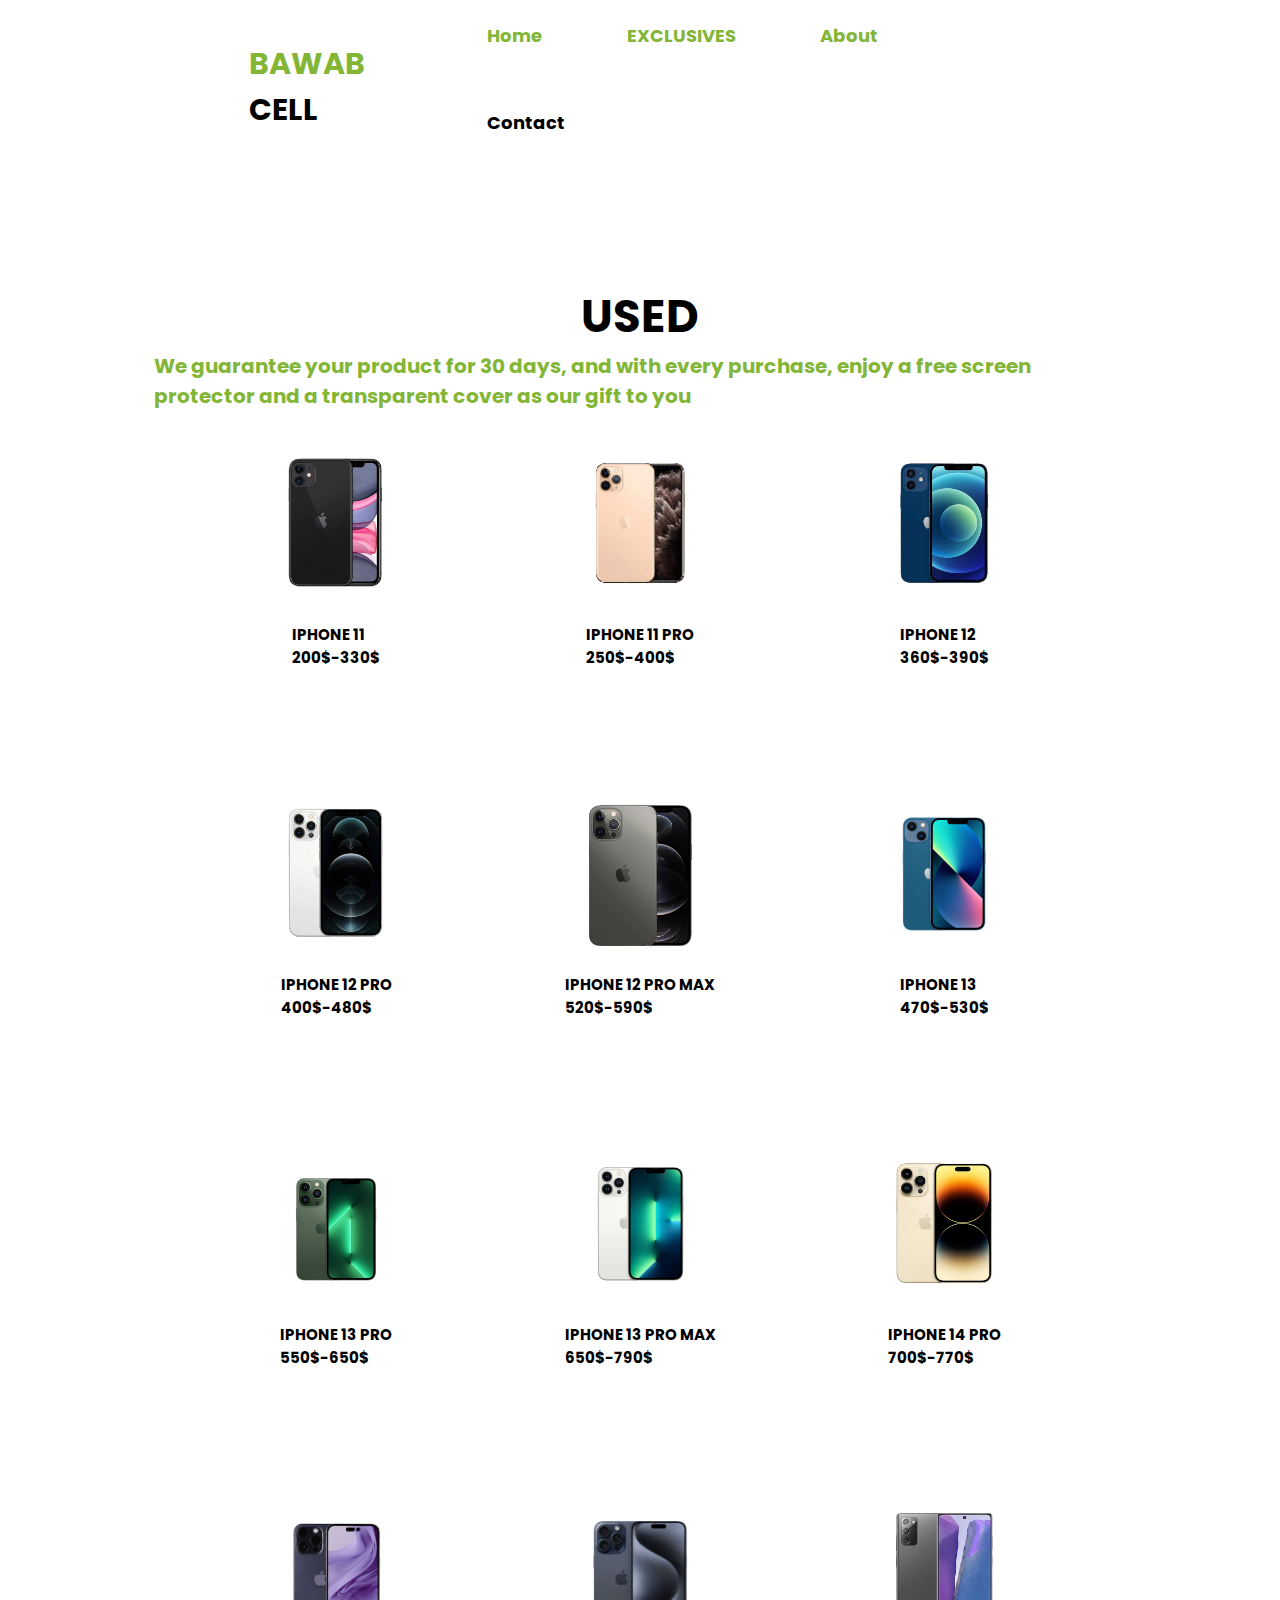
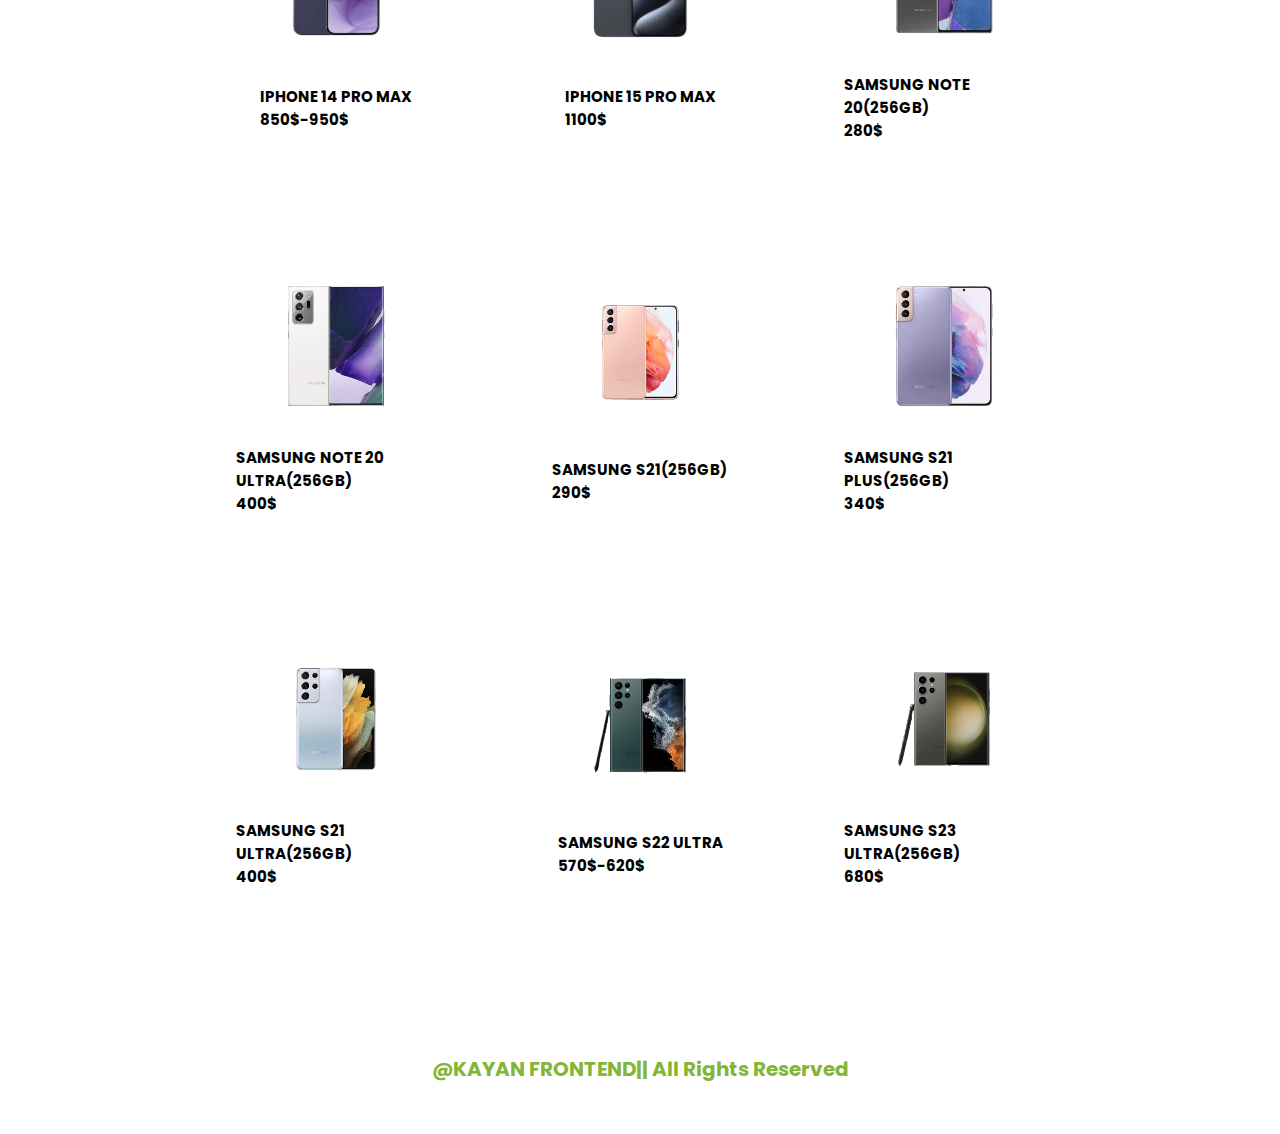
<file: used.html>
<!DOCTYPE html>
<html lang="en">
<head>
  <meta charset="UTF-8">
  <meta name="viewport" content="width=device-width, initial-scale=1.0">
  <title>BAWAB CELL</title>
  <link rel="stylesheet" href="index.html">
  <link rel="stylesheet" href="used.css">
  <link rel="preconnect" href="https://fonts.googleapis.com">
<link rel="preconnect" href="https://fonts.gstatic.com" crossorigin>
<link href="https://fonts.googleapis.com/css2?family=Poppins:ital,wght@0,100;0,200;0,300;0,400;0,500;0,600;0,700;0,800;0,900;1,100;1,200;1,300;1,400;1,500;1,600;1,700;1,800;1,900&display=swap" rel="stylesheet">
<link href='https://unpkg.com/boxicons@2.1.4/css/boxicons.min.css' rel='stylesheet'>
</head>
<body>

  <header class="Header">
    <a href="index.html" class="Logo">BAWAB <span>CELL</span></a>
    <nav class="Navbar">
      <ul>
          <li><a href="index.html" class="Home">Home</a></li>
          <li><a href="#">EXCLUSIVES</a>
            <ul class="submenu">
              <li><a href="apple.html" class="Apple">Apple</a></li>
              <li><a href="samsung.html" class="Samsung">Samsung</a></li>
            </ul>
          </li>
          <li><a href="about.html" class="About">About</a></li>
          <li><a href="https://wa.me/96176119483" class="Contact"><span class="Chat">Contact</span></a></li>
        </ul>
      
    </nav>
  </header>
<section class="shop" id="shop">
  <div class="shop-content">
    <h1>USED</h1>
    <h3>We guarantee your product for 30 days, and with every purchase, enjoy a free screen protector and a transparent cover as our gift to you</h3>
  <div class="shop-container">
    <div class="products">
        <img src="IMAGES/USED/IPHONE 11.png" alt="" class="Image">
        <div class="name">
        <p>IPHONE 11</p>
        <p>200$-330$</p>
      </div>
    </div>
    <div class="products">
      <img src="IMAGES/USED/IPHONE 11 PRO.png" alt="" class="Image">
      <div class="name">
        <p>IPHONE 11 PRO</p>
        <p>250$-400$</p>
      </div>
    </div>
    <div class="products">
      <img src="IMAGES/USED/IPHONE 12.png" alt="" class="Image">
      <div class="name">
        <p>IPHONE 12</p>
        <p>360$-390$</p>
      </div>
    </div>
    <div class="products">
      <img src="IMAGES/USED/IPHONE 12 PRO.png" alt="" class="Image">
      <div class="name">
        <p>IPHONE 12 PRO</p>
        <p>400$-480$</p>
      </div>
    </div>
    <div class="products">
      <img src="IMAGES/USED/IPHONE 12 PROMAX.png" alt="" class="Image">
      <div class="name">
        <p>IPHONE 12 PRO MAX</p>
        <p>520$-590$</p>
      </div>
    </div>
    <div class="products">
      <img src="IMAGES/USED/IPHONE 13.png" alt="" class="Image">
      <div class="name">
        <p>IPHONE 13</p>
        <p>470$-530$</p>
      </div>
    </div>
    <div class="products">
      <img src="IMAGES/USED/IPHONE 13 PRO.png" alt="" class="Image">
      <div class="name">
        <p>IPHONE 13 PRO</p>
        <p>550$-650$</p>
      </div>
    </div>
    <div class="products">
      <img src="IMAGES/USED/IPHONE 13 PRO MAX.png" alt="" class="Image">
      <div class="name">
        <p>IPHONE 13 PRO MAX</p>
        <p>650$-790$</p>
      </div>
    </div>
    <div class="products">
      <img src="IMAGES/USED/IPHONE 14 PRO.png" alt="" class="Image">
      <div class="name">
        <p>IPHONE 14 PRO </p>
        <p>700$-770$</p>
      </div>
    </div>
    <div class="products">
      <img src="IMAGES/USED/IPHONE 14 PRO MAX.webp" alt="" class="Image">
      <div class="name">
        <p>IPHONE 14 PRO MAX</p>
        <p>850$-950$</p>
      </div>
    </div>
    <div class="products">
      <img src="IMAGES/USED/IPHONE 15 PRO MAX.png" alt="" class="Image">
      <div class="name">
        <p>IPHONE 15 PRO MAX</p>
        <p>1100$</p>
      </div>
    </div>
    <div class="products">
      <img src="IMAGES/USED/SAMSUNG NOTE 20.png" alt="" class="Image">
      <div class="name">
        <p>SAMSUNG NOTE 20(256GB) </p>
        <p>280$</p>
      </div>
    </div>
    <div class="products">
      <img src="IMAGES/USED/SAMSUNG NOTE 20 ULTRA.png" alt="" class="Image">
      <div class="name">
        <p>SAMSUNG NOTE 20 ULTRA(256GB) </p>
        <p>400$</p>
      </div>
    </div>
    <div class="products">
      <img src="IMAGES/USED/SAMSUNG GALAXY S21.png" alt="" class="Image">
      <div class="name">
        <p>SAMSUNG S21(256GB)</p>
        <p>290$</p>
      </div>
    </div>
    <div class="products">
      <img src="IMAGES/USED/SAMSUNG S21 PLUS.png" alt="" class="Image">
      <div class="name">
        <p>SAMSUNG S21 PLUS(256GB)</p>
        <p>340$</p>
      </div>
    </div>
    <div class="products">
      <img src="IMAGES/USED/SAMSUNG S21 ULTRA.webp" alt="" class="Image">
      <div class="name">
        <p>SAMSUNG S21 ULTRA(256GB)</p>
        <p>400$</p>
      </div>
    </div>
    <div class="products">
      <img src="IMAGES/USED/SAMSUNG S22 ULTRA.png" alt="" class="Image">
      <div class="name">
        <p>SAMSUNG S22 ULTRA</p>
        <p>570$-620$</p>
      </div>
    </div>
    <div class="products">
      <img src="IMAGES/USED/SAMSUNG S23 ULTRA.png" alt="" class="Image">
      <div class="name">
        <p>SAMSUNG S23 ULTRA(256GB)</p>
        <p>680$</p>
      </div>
    </div>
  </div>
  </div>
  </section>
  <footer class="footer">
    <p class="copyright">
      @KAYAN FRONTEND|| All Rights Reserved
      </p>
  </footer>
  </body>
  </html>
</file>
<file: style.css>
/* Default Styles */
* {
  padding: 0;
  margin: 0;
  font-family: 'Poppins', sans-serif;
  box-sizing: border-box;
  overflow-x: hidden;
  text-decoration: none;
  scroll-behavior: smooth;
}

body {
  background-color: white;
  color: rgb(131, 182, 55);
}

.Header {
  display: flex;
  width: 100%;
  padding: 0 249px;
  background-color: white;
  align-items: center;
  justify-content: space-between;
}

.Header ul li {
  display: inline-block;
  list-style: none;
  margin: 0 30px;
}

.Header ul li:last-child {
  margin-right: 0;
}

.Header ul li a {
  text-decoration: none;
  color: rgb(131, 182, 55);
  padding: 22px 0;
  display: inline-block;
  transition: all ease 0.3s;
  font-size: 18px;
}

.Header ul li a:hover {
  color: black;
}

.Header ul .submenu {
  position: absolute;
  width: 200px;
  background-color: whitesmoke;
  margin-top: -50px;
  opacity: 0;
  z-index: -999;
  transition: all ease 0.5s;
}

.Header ul li:hover .submenu {
  z-index: 99;
  opacity: 1;
  margin-top: 0;
}

.Header ul .submenu li {
  margin: 0;
  width: 100%;
}

.Header ul .submenu li a {
  padding: 15px 10px;
  display: inline-block;
  justify-content: center;
  align-content: center;
  color: rgb(131, 182, 55);
  width: 100%;
  transition: 0.5s ease;
}

.Header ul .submenu li a:hover {
  color: black;
}

.Logo {
  font-size: 30px;
  font-weight: 700;
  color: rgb(131, 182, 55);
  cursor: pointer;
  transition: 0.5s ease;
}

.Logo:hover {
  transform: scale(1.1);
}

span {
  color: black;
}

.Navbar a {
  font-size: 20px;
  font-weight: 700;
  cursor: pointer;
  color: rgb(131, 182, 55);
  border-bottom: 2px solid transparent;
  margin-left: 20px;
  transition: 0.5s ease;
}

section {
  padding: 64px 12%;
  min-height: 100vh;
}

.home {
  display: flex;
  align-items: center;
  justify-content: center;
  margin-top: 100px;
  animation: transitionIn 0.75s;
}

.Chat {
  color: black;
  transition: 0.5s ease;
}

.Chat:hover {
  color: rgb(131, 182, 55);
  transform: scale(1.1);
}

.home-content h1 {
  font-size: 40px;
  font-weight: 700;
  display: flex;
  justify-content: center;
  gap: 5px;
}

.home-content h2 {
  font-size: 20px;
  font-weight: 700;
  color: black;
}

.Socials {
  display: flex;
  justify-content: center;
  align-items: center;
  position: absolute;
  padding: 10px 490px;
  z-index: 1;
}

.Socials a {
  display: inline-flex;
  justify-content: center;
  font-size: 25px;
  padding: 10px;
  background: transparent;
  border: 2px solid rgb(131, 182, 55);
  border-radius: 50%;
  color: rgb(131, 182, 55);
  margin: 22px 5px;
  transition: 0.5s ease;
}

.Socials a:hover {
  background-color: rgb(131, 182, 55);
  color: black;
  box-shadow: 0 0 25px rgb(131, 182, 55);
  transform: scale(1.1);
}

.button {
  display: flex;
  justify-content: center;
  align-items: center;
  position: absolute;
  padding: 100px 430px;
  gap: 10px;
}

.button a {
  display: inline-block;
  padding: 12px 50px;
  background: rgb(131, 182, 55);
  font-size: 16px;
  color: white;
  border: 2px solid white;
  border-radius: 150px;
  transition: 0.5s ease-in;
  font-weight: 600;
  transition: 0.5s ease;
}

.button a:hover {
  background-color: white;
  color: rgb(131, 182, 55);
}

.note {
  font-size: 10px;
  font-weight: 700;
  display: flex;
  justify-content: center;
  padding: 160px 20px;
}

.footer {
  padding: 50px 0;
}

.footer .copyright {
  text-align: center;
  margin-top: 40px;
  font-size: 20px;
  font-weight: 700;
  color: rgb(131, 182, 55);
}

::-webkit-scrollbar {
  width: 15px;
}

::-webkit-scrollbar-thumb {
  background-color: rgb(131, 182, 55);
}

::-webkit-scrollbar-track {
  background-color: white;
}

@keyframes transitionIn {
  from {
    opacity: 0;
    transform: rotateX(-10deg);
  }
  to {
    opacity: 1;
    transform: rotateX(0);
  }
}

/* Tablet (768px - 1024px) */
@media (max-width: 1024px) {
  /* Header (Navbar) */
  .Header {
    padding: 0 40px; /* Increased padding for better visibility */
    flex-direction: row;
    justify-content: space-between;
    align-items: center;
  }

  /* Navbar links container */
  .Header ul {
    display: flex;
    justify-content: center;
    align-items: center;
    gap: 20px; /* Slightly larger gap between links for visibility */
    width: 100%;
    padding: 0;
  }

  /* Navbar list items */
  .Header ul li {
    display: inline-block;
    margin: 0 15px; /* Increased margin for better spacing */
  }

  /* Navbar links */
  .Header ul li a {
    font-size: 13px; /* Increased font size for better readability */
    padding: 12px 20px; /* Adjusted padding for better clickability */
  }

  .home-content h1 {
    font-size: 45px; /* Increased font size for main heading */
    font-weight: 700;
    display: flex;
    justify-content: center;
    gap: 10px;
  }

  .home-content h2 {
    font-size: 22px; /* Increased font size for subheading */
    font-weight: 700;
    color: black;
    text-align: center;
    padding: 20px 0; /* Increased padding around the subheading */
  }

  .Logo {
    font-size: 15px;
  }

  .Socials {
    padding: 10px 100px;
  }

  .button {
    padding: 80px 50px;
  }

  .button a {
    font-size: 14px;
    padding: 10px 40px;
  }

  .note {
    font-size: 12px;
    padding: 140px 20px;
  }
}

/* Mobile (Below 768px) */
@media (max-width: 768px) {
  /* Header (Navbar) */
  .Header {
    padding: 0 20px; /* Reduce padding to make the navbar more compact */
    flex-direction: row; /* Keep the logo and navbar items in a row */
    justify-content: space-between;
    align-items: center;
  }

  /* Navbar links container */
  .Header ul {
    display: flex;
    justify-content: center;
    align-items: center;
    gap: 5px; /* Reduced gap between links */
    width: 100%;
    padding: 0;
  }

  /* Navbar list items */
  .Header ul li {
    display: inline-block;
    margin: 0 1px; /* Reduced margin to make navbar more compact */
  }

  /* Navbar links */
  .Header ul li a {
    font-size: 7px; /* Smaller font for links */
    padding: 8px 1px; /* Reduced padding around links */
  }

  /* Logo size */
  .Logo {
    font-size: 12px; /* Smaller logo */
  }

  .home-content h1 {
    font-size: 15px; 
  }

  .home-content h2 {
    font-size: 10px; 
    padding: 0 10px;
  }

  .Socials {
    padding: 10px 20px;
    position: static;
    margin-top: 20px;
  }

  .button {
    padding: 20px 10px;
    flex-direction: column;
  }

  .button a {
    font-size: 14px;
    padding: 10px 40px;
  }

  .note {
    font-size: 12px;
    padding: 140px 20px;
  }
}
</file>
<file: about.css>
*{
  padding: 0;
  margin: 0;
  font-family:'Poppins',sans-serif;
  box-sizing: border-box;
  overflow-x: hidden;
  text-decoration: none;
  scroll-behavior: smooth;
}

body{
  background-color: white;
  color: rgb(131, 182, 55);
}

.Header{
  display: flex;
  /* top: 0; */
  /* left: 0; */
  width: 100%;
  padding: 0 249px;
  background-color: white;
  /* position: fixed; */
  align-items: center;
  justify-content: space-between;
  /* z-index: 1; */
}

.Header ul li{
  display: inline-block;
  list-style: none;
  margin: 0 30px;
}

.Header ul li:last-child{
  margin-right: 0;
}

.Header ul li a{
  text-decoration: none;
  color: rgb(131, 182, 55);
  padding: 22px 0;
  display: inline-block;
  transition: all ease 0.3s;
  font-size: 18px;
}

.Header ul li a:hover{
  color: black;
}

.Header ul .submenu{
  position: absolute;
  width: 200px;
  background-color:whitesmoke;
  margin-top: -50px;
  opacity: 0;
  z-index: -999;
  transition: all ease 0.5s;
}

.Header ul li:hover .submenu{
  z-index: 99;
  opacity: 1;
  margin-top: 0;
}

.Header ul .submenu li{
  margin: 0;
  width: 100%;
}

.Header ul .submenu li a{
  padding: 15px 10px;
  display: inline-block;
  justify-content: center;
  align-content: center;
  color: rgb(131, 182, 55);
  width: 100%;
  transition: 0.5 ease;
}

.Header ul .submenu li a:hover{
  color: black;
}


.Logo{
  font-size: 30px;
  font-weight: 700;
  color: rgb(131, 182, 55);
  cursor: pointer;
  transition: 0.5s ease;
}

.Logo:hover{
  transform: scale(1.1);
}

span{
  color: black;
}

.Navbar a{
  font-size: 20px;
  font-weight: 700;
  cursor: pointer;
  color: rgb(131, 182, 55);
  border-bottom: 2px solid transparent;
  margin-left: 20px;
  transition: 0.5s ease;
}



.Chat{
  color: black;
  transition: 0.1s ease;
}

.Chat:hover{
  border-bottom: 2px solid rgb(131, 182, 55);
}

section{
  padding: 64px 12%;
  min-height:100vh;
}

.about{
  display: flex;
  align-items: center;
  justify-content: center;
  margin-bottom: 70px;
}

.about-content h1{
  font-size: 40px;
  font-weight: 700;
  display:flex;
  justify-content: center;
  gap: 5px;
  color: black;
  animation: transitionIn 0.75s;
}

.about-content h2{
  font-size: 20px;
  font-weight: 700;
  color: black;
  margin-bottom: 200px;
  animation: transitionIn 0.75s;
}

.Socials{
  display: flex;
  justify-content: center;  
  align-items: center;      
  position: absolute;       
  padding: 10px 490px;    
  z-index: 1;        
}

.Socials a{
  display:inline-flex;
  justify-content: center;
  font-size:25px;
  padding: 10px;
  background: transparent;
  border: 2px solid rgb(131, 182, 55);
  border-radius: 50%;
  color: rgb(131, 182, 55);
  margin: 22px 5px;
  transition: 0.5s ease;
}

.Socials a:hover{
  background-color: rgb(131, 182, 55);
  color: black;
  box-shadow: 0 0 25px rgb(131, 182, 55);
  transform: scale(1.1);
}

.button{
  display: flex;
  justify-content: center;  
  align-items: center;      
  position: absolute;       
  padding: 100px 430px;  
  gap: 10px;
}

.button a{
  display: inline-block;
  padding: 12px 50px;
  background:rgb(131, 182, 55);
  font-size: 16px;
  color: white;
  border: 2px solid white;
  border-radius: 150px;
  transition: 0.5s ease-in;
  font-weight: 600;
  transition: 0.5s ease;
}

.button a:hover{
  background-color: white;
  color: rgb(131, 182, 55);
}

.note{
  font-size: 10px;
  font-weight: 700;
  display: flex;
  justify-content:center;
  padding: 160px 20px;
}

.about h1{
  margin-top: 100px;
  font-size: 25px;
}

::-webkit-scrollbar{
  width: 15px;
}

::-webkit-scrollbar-thumb{
  background-color: rgb(131, 182, 55);
}

::-webkit-scrollbar-track{
  background-color: white;
}

footer{
  padding: 50px 0;
}

.footer .copyright{
  text-align: center;
  margin-top: 40px;
  font-size: 20px;
  font-weight: 700;
  color: rgb(131, 182, 55);
}

@keyframes transitionIn{
  from{
    opacity: 0;
    transform: rotateX(-10deg);
  }
  to{
    opacity: 1;
    transform: rotateX(0);
  }
}

@media (max-width: 1024px) {
  /* Header (Navbar) */
  .Header {
    padding: 0 40px; /* Increased padding for better visibility */
    flex-direction: row;
    justify-content: space-between;
    align-items: center;
  }

  /* Navbar links container */
  .Header ul {
    display: flex;
    justify-content: center;
    align-items: center;
    gap: 20px; /* Slightly larger gap between links for visibility */
    width: 100%;
    padding: 0;
  }

  /* Navbar list items */
  .Header ul li {
    display: inline-block;
    margin: 0 15px; /* Increased margin for better spacing */
  }

  /* Navbar links */
  .Header ul li a {
    font-size: 13px; /* Increased font size for better readability */
    padding: 12px 20px; /* Adjusted padding for better clickability */
  }
  .Header {
    padding: 0 50px;
  }

  /* Increase padding around the whole home section for more space */

.Logo{
  font-size: 15px;
}

  .Socials {
    padding: 10px 100px;
  }

  .button {
    padding: 80px 50px;
  }

  .button a {
    font-size: 14px;
    padding: 10px 40px;
  }

  .note {
    font-size: 12px;
    padding: 140px 20px;
  }
}


  /* Mobile (Below 768px) */
@media (max-width: 768px) {
  /* Header (Navbar) */
  .Header {
    padding: 0 20px; /* Reduce padding to make the navbar more compact */
    flex-direction: row; /* Keep the logo and navbar items in a row */
    justify-content: space-between;
    align-items: center;
  }

  /* Navbar links container */
  .Header ul {
    display: flex;
    justify-content: center;
    align-items: center;
    gap: 5px;  /* Reduced gap between links */
    width: 100%;
    padding: 0;
  }

  /* Navbar list items */
  .Header ul li {
    display: inline-block;
    margin: 0 1px;  /* Reduced margin to make navbar more compact */
  }

  /* Navbar links */
  .Header ul li a {
    font-size: 7px;  /* Smaller font for links */
    padding: 8px 1px;  /* Reduced padding around links */
  }

  /* Logo size */
  .Logo {
    font-size: 12px;  /* Smaller logo */
  }
}


  .Navbar a{
    font-size: 5px;
    font-weight: 700;
    cursor: pointer;
    color: rgb(131, 182, 55);
    border-bottom: 2px solid transparent;
    transition: 0.5s ease;
  }

  .Socials {
    padding: 10px 20px;
    position: static;
    margin-top: 20px;
  }

  .button {
    padding: 20px 10px;
    flex-direction: column;
  }

  .button a {
    font-size: 14px;
    padding: 10px 40px;
  }

  .note {
    font-size: 12px;
    padding: 140px 20px;
  }

   .about-content h1{ 
    font-size: 15px; 
   } 

  .about-content h2{ 
    font-size: 10px; 
  }
</file>
<file: apple.css>
*{
  padding: 0;
  margin: 0;
  font-family:'Poppins',sans-serif;
  box-sizing: border-box;
  overflow-x: hidden;
  text-decoration: none;
  scroll-behavior: smooth;
}

body{
  background-color: white;
  color: rgb(131, 182, 55);
}

.Header{
  display: flex;
  /* top: 0; */
  /* left: 0; */
  width: 100%;
  padding: 0 249px;
  background-color: white;
  /* position: fixed; */
  align-items: center;
  justify-content: space-between;
  /* z-index: 1; */
}

.Header ul li{
  display: inline-block;
  list-style: none;
  margin: 0 30px;
}

.Header ul li:last-child{
  margin-right: 0;
}

.Header ul li a{
  text-decoration: none;
  color: rgb(131, 182, 55);
  padding: 22px 0;
  display: inline-block;
  transition: all ease 0.3s;
  font-size: 18px;
}

.Header ul li a:hover{
  color: black;
}

.Header ul .submenu{
  position: absolute;
  width: 200px;
  background-color:whitesmoke;
  margin-top: -50px;
  opacity: 0;
  z-index: -999;
  transition: all ease 0.5s;
}

.Header ul li:hover .submenu{
  z-index: 99;
  opacity: 1;
  margin-top: 0;
}

.Header ul .submenu li{
  margin: 0;
  width: 100%;
}

.Header ul .submenu li a{
  padding: 15px 10px;
  display: inline-block;
  justify-content: center;
  align-content: center;
  color: rgb(131, 182, 55);
  width: 100%;
  transition: 0.5 ease;
}

.Header ul .submenu li a:hover{
  color: black;
}


.Logo{
  font-size: 30px;
  font-weight: 700;
  color: rgb(131, 182, 55);
  cursor: pointer;
  transition: 0.5s ease;
}

.Logo:hover{
  transform: scale(1.1);
}

span{
  color: black;
}

.Chat{
  color: black;
  transition: 0.1s ease;
}

.Chat:hover{
  border-bottom: 2px solid rgb(131, 182, 55);
}

.Navbar a{
  font-size: 20px;
  font-weight: 700;
  cursor: pointer;
  color: rgb(131, 182, 55);
  border-bottom: 2px solid transparent;
  margin-left: 20px;
  transition: 0.5s ease;
}



section{
  padding: 64px 12%;
  min-height:100vh;
}

.shop{
  display: flex;
  align-items: center;
  justify-content: center;
}

.shop-content h1{
  font-size: 45px;
  font-weight: 700;
  color: black;
  display:flex;
  justify-content: center;
  gap: 5px;
  animation: transitionIn 0.75s;
  margin-top: 45px;
}

.shop-content h1 i{
  font-size: 80px;
}

.shop-container{
  width: 100%;
  height: auto;
  display: flex;
  flex-direction: row;
  flex-wrap: wrap;
  justify-content: center;
  animation: transitionIn 0.75s;
  gap: 80px;
}

.products{
  width: 200px;
  margin: 12px;
  display: flex;
  flex-wrap: wrap;
  justify-content: center;
  cursor: pointer;
  transition: 0.5s ease;
  animation: transitionIn 0.75s;
}

.products p{
  font-size: 15px;
  font-weight: 700;
  color: black;
  animation: transitionIn 0.75s;
}


.Image{
  flex-wrap: wrap;
  max-width:100%;
  max-height:100%;
  margin: 10px 10px;
  object-fit: contain;
  animation: transitionIn 0.75s;
  padding: 10px 10px;
}

.products:hover{
  background-color: rgb(131, 182, 55)
}

::-webkit-scrollbar{
  width: 15px;
}

::-webkit-scrollbar-thumb{
  background-color: rgb(131, 182, 55);
}

::-webkit-scrollbar-track{
  background-color: white;
}

footer{
  padding: 50px 0;
}

.footer .copyright{
  text-align: center;
  margin-top: 40px;
  font-size: 20px;
  font-weight: 700;
  color: rgb(131, 182, 55);
}

@keyframes transitionIn{
  from{
    opacity: 0;
    transform: rotateX(-10deg);
  }
  to{
    opacity: 1;
    transform: rotateX(0);
  }
}

@media (max-width: 1024px) {
  /* Header (Navbar) */
  .Header {
    padding: 0 40px; /* Increased padding for better visibility */
    flex-direction: row;
    justify-content: space-between;
    align-items: center;
  }

  /* Navbar links container */
  .Header ul {
    display: flex;
    justify-content: center;
    align-items: center;
    gap: 20px; /* Slightly larger gap between links for visibility */
    width: 100%;
    padding: 0;
  }

  /* Navbar list items */
  .Header ul li {
    display: inline-block;
    margin: 0 15px; /* Increased margin for better spacing */
  }

  /* Navbar links */
  .Header ul li a {
    font-size: 13px; /* Increased font size for better readability */
    padding: 12px 20px; /* Adjusted padding for better clickability */
  }
  .Header {
    padding: 0 50px;
  }

.Logo{
  font-size: 15px;
}

}


  /* Mobile (Below 768px) */
@media (max-width: 768px) {
  /* Header (Navbar) */
  .Header {
    padding: 0 20px; /* Reduce padding to make the navbar more compact */
    flex-direction: row; /* Keep the logo and navbar items in a row */
    justify-content: space-between;
    align-items: center;
  }

  /* Navbar links container */
  .Header ul {
    display: flex;
    justify-content: center;
    align-items: center;
    gap: 5px;  /* Reduced gap between links */
    width: 100%;
    padding: 0;
  }

  /* Navbar list items */
  .Header ul li {
    display: inline-block;
    margin: 0 1px;  /* Reduced margin to make navbar more compact */
  }

  /* Navbar links */
  .Header ul li a {
    font-size: 7px;  /* Smaller font for links */
    padding: 8px 1px;  /* Reduced padding around links */
  }

  /* Logo size */
  .Logo {
    font-size: 12px;  /* Smaller logo */
  }
}


  .Navbar a{
    font-size: 5px;
    font-weight: 700;
    cursor: pointer;
    color: rgb(131, 182, 55);
    border-bottom: 2px solid transparent;
    transition: 0.5s ease;
  }
</file>
<file: samsung.css>
*{
  padding: 0;
  margin: 0;
  font-family:'Poppins',sans-serif;
  box-sizing: border-box;
  overflow-x: hidden;
  text-decoration: none;
  scroll-behavior: smooth;
}

body{
  background-color: white;
  color: rgb(131, 182, 55);
}

.Header{
  display: flex;
  /* top: 0; */
  /* left: 0; */
  width: 100%;
  padding: 0 249px;
  background-color: white;
  /* position: fixed; */
  align-items: center;
  justify-content: space-between;
  /* z-index: 1; */
}

.Header ul li{
  display: inline-block;
  list-style: none;
  margin: 0 30px;
}

.Header ul li:last-child{
  margin-right: 0;
}

.Header ul li a{
  text-decoration: none;
  color: rgb(131, 182, 55);
  padding: 22px 0;
  display: inline-block;
  transition: all ease 0.3s;
  font-size: 18px;
}

.Header ul li a:hover{
  color: black;
}

.Header ul .submenu{
  position: absolute;
  width: 200px;
  background-color:whitesmoke;
  margin-top: -50px;
  opacity: 0;
  z-index: -999;
  transition: all ease 0.5s;
}

.Header ul li:hover .submenu{
  z-index: 99;
  opacity: 1;
  margin-top: 0;
}

.Header ul .submenu li{
  margin: 0;
  width: 100%;
}

.Header ul .submenu li a{
  padding: 15px 10px;
  display: inline-block;
  justify-content: center;
  align-content: center;
  color: rgb(131, 182, 55);
  width: 100%;
  transition: 0.5 ease;
}

.Header ul .submenu li a:hover{
  color: black;
}


.Logo{
  font-size: 30px;
  font-weight: 700;
  color: rgb(131, 182, 55);
  cursor: pointer;
  transition: 0.5s ease;
}

.Logo:hover{
  transform: scale(1.1);
}

span{
  color: black;
}

.Chat{
  color: black;
  transition: 0.1s ease;
}

.Chat:hover{
  border-bottom: 2px solid rgb(131, 182, 55);
}

.Navbar a{
  font-size: 20px;
  font-weight: 700;
  cursor: pointer;
  color: rgb(131, 182, 55);
  border-bottom: 2px solid transparent;
  margin-left: 20px;
  transition: 0.5s ease;
}



section{
  padding: 64px 12%;
  min-height:100vh;
}

.shop{
  display: flex;
  align-items: center;
  justify-content: center;
}

.shop-content h1{
  font-size: 45px;
  font-weight: 700;
  color: black;
  animation: transitionIn 0.75s;
  display:flex;
  justify-content: center;
  gap: 5px;
  margin-top: 45px;
}

.shop-container{
  width: 100%;
  height: auto;
  display: flex;
  flex-direction: row;
  flex-wrap: wrap;
  justify-content: center;
  animation: transitionIn 0.75s;
  gap: 80px;
}

.products{
  width: 200px;
  margin: 12px;
  animation: transitionIn 0.75s;
  display: flex;
  flex-wrap: wrap;
  justify-content: center;
  cursor: pointer;
  transition: 0.5s ease;
}

.products p{
  font-size: 15px;
  font-weight: 700;
  color: black;
  animation: transitionIn 0.75s;
}


.Image{
  flex-wrap: wrap;
  max-width:100%;
  max-height:100%;
  margin: 10px 10px;
  object-fit: contain;
  padding: 10px 10px;
  animation: transitionIn 0.75s;
}

.products:hover{
  background-color: rgb(131, 182, 55);
}

::-webkit-scrollbar{
  width: 15px;
}

::-webkit-scrollbar-thumb{
  background-color: rgb(131, 182, 55);
}

::-webkit-scrollbar-track{
  background-color: white;
}

footer{
  padding: 50px 0;
}

.footer .copyright{
  text-align: center;
  margin-top: 40px;
  font-size: 20px;
  font-weight: 700;
  color: rgb(131, 182, 55);
}

@keyframes transitionIn{
  from{
    opacity: 0;
    transform: rotateX(-10deg);
  }
  to{
    opacity: 1;
    transform: rotateX(0);
  }
}

@media (max-width: 1024px) {
  /* Header (Navbar) */
  .Header {
    padding: 0 40px; /* Increased padding for better visibility */
    flex-direction: row;
    justify-content: space-between;
    align-items: center;
  }

  /* Navbar links container */
  .Header ul {
    display: flex;
    justify-content: center;
    align-items: center;
    gap: 20px; /* Slightly larger gap between links for visibility */
    width: 100%;
    padding: 0;
  }

  /* Navbar list items */
  .Header ul li {
    display: inline-block;
    margin: 0 15px; /* Increased margin for better spacing */
  }

  /* Navbar links */
  .Header ul li a {
    font-size: 13px; /* Increased font size for better readability */
    padding: 12px 20px; /* Adjusted padding for better clickability */
  }
  .Header {
    padding: 0 50px;
  }


  /* Increase padding around the whole home section for more space */

.Logo{
  font-size: 15px;
}

}


  /* Mobile (Below 768px) */
@media (max-width: 768px) {
  /* Header (Navbar) */
  .Header {
    padding: 0 20px; /* Reduce padding to make the navbar more compact */
    flex-direction: row; /* Keep the logo and navbar items in a row */
    justify-content: space-between;
    align-items: center;
  }

  /* Navbar links container */
  .Header ul {
    display: flex;
    justify-content: center;
    align-items: center;
    gap: 5px;  /* Reduced gap between links */
    width: 100%;
    padding: 0;
  }

  /* Navbar list items */
  .Header ul li {
    display: inline-block;
    margin: 0 1px;  /* Reduced margin to make navbar more compact */
  }

  /* Navbar links */
  .Header ul li a {
    font-size: 7px;  /* Smaller font for links */
    padding: 8px 1px;  /* Reduced padding around links */
  }

  /* Logo size */
  .Logo {
    font-size: 12px;  /* Smaller logo */
  }
}


  .Navbar a{
    font-size: 5px;
    font-weight: 700;
    cursor: pointer;
    color: rgb(131, 182, 55);
    border-bottom: 2px solid transparent;
    transition: 0.5s ease;
  }
</file>
<file: Shop.css>
*{
  padding: 0;
  margin: 0;
  font-family:'Poppins',sans-serif;
  box-sizing: border-box;
  overflow-x: hidden;
  text-decoration: none;
  scroll-behavior: smooth;
}

body{
  background-color: white;
  color: rgb(131, 182, 55);
}

.Header{
  display: flex;
  /* top: 0; */
  /* left: 0; */
  width: 100%;
  padding: 0 249px;
  background-color: white;
  /* position: fixed; */
  align-items: center;
  justify-content: space-between;
  /* z-index: 1; */
}

.Header ul li{
  display: inline-block;
  list-style: none;
  margin: 0 30px;
}

.Header ul li:last-child{
  margin-right: 0;
}

.Header ul li a{
  text-decoration: none;
  color: rgb(131, 182, 55);
  padding: 22px 0;
  display: inline-block;
  transition: all ease 0.3s;
  font-size: 18px;
}

.Header ul li a:hover{
  color: black;
}

.Header ul .submenu{
  position: absolute;
  width: 200px;
  background-color:whitesmoke;
  margin-top: -50px;
  opacity: 0;
  z-index: -999;
  transition: all ease 0.5s;
}

.Header ul li:hover .submenu{
  z-index: 99;
  opacity: 1;
  margin-top: 0;
}

.Header ul .submenu li{
  margin: 0;
  width: 100%;
}

.Header ul .submenu li a{
  padding: 15px 10px;
  display: inline-block;
  justify-content: center;
  align-content: center;
  color: rgb(131, 182, 55);
  width: 100%;
  transition: 0.5 ease;
}

.Header ul .submenu li a:hover{
  color: black;
}


.Logo{
  font-size: 30px;
  font-weight: 700;
  color: rgb(131, 182, 55);
  cursor: pointer;
  transition: 0.5s ease;
}

.Logo:hover{
  transform: scale(1.1);
}

span{
  color: black;
}

.Chat{
  color: black;
  transition: 0.1s ease;
}

.Chat:hover{
  border-bottom: 2px solid rgb(131, 182, 55);
}

.Navbar a{
  font-size: 20px;
  font-weight: 700;
  cursor: pointer;
  color: rgb(131, 182, 55);
  border-bottom: 2px solid transparent;
  margin-left: 20px;
  transition: 0.5s ease;
}


section{
  padding: 64px 12%;
  min-height:100vh;
}

.shop{
  display: flex;
  align-items: center;
  justify-content: center;
}

.shop-content h1{
  font-size: 40px;
  font-weight: 700;
  color: black;
  display:flex;
  justify-content: center;
  gap: 5px;
  margin-top: 45px;
}

.shop-container{
  width: 100%;
  height: auto;
  display: flex;
  flex-direction: row;
  flex-wrap: wrap;
  justify-content: center;
  gap: 80px;
}

.products{
  width: 200px;
  margin: 12px;
  display: flex;
  flex-wrap: wrap;
  justify-content: center;
  transition: 0.5s ease;
  animation: transitionIn 0.75s;
}

.products p{
  font-size: 15px;
  font-weight: 700;
  color: black;
  animation: transitionIn 0.75s;
}


.Image{
  flex-wrap: wrap;
  max-width:100%;
  max-height:100%;
  margin: 10px 10px;
  object-fit: contain;
  padding: 10px 10px;
  cursor: pointer;
  transition: 0.5s ease;
  animation: transitionIn 0.75s;
}

.products:hover{
  background-color: rgb(131, 182, 55);
}

::-webkit-scrollbar{
  width: 15px;
}

::-webkit-scrollbar-thumb{
  background-color: rgb(131, 182, 55);
}

::-webkit-scrollbar-track{
  background-color: white;
}

footer{
  padding: 50px 0;
}

.footer .copyright{
  text-align: center;
  margin-top: 40px;
  font-size: 20px;
  font-weight: 700;
  color: rgb(131, 182, 55);
}

@keyframes transitionIn{
  from{
    opacity: 0;
    transform: rotateX(-10deg);
  }
  to{
    opacity: 1;
    transform: rotateX(0);
  }
}

@media (max-width: 1024px) {
  /* Header (Navbar) */
  .Header {
    padding: 0 40px; /* Increased padding for better visibility */
    flex-direction: row;
    justify-content: space-between;
    align-items: center;
  }

  /* Navbar links container */
  .Header ul {
    display: flex;
    justify-content: center;
    align-items: center;
    gap: 20px; /* Slightly larger gap between links for visibility */
    width: 100%;
    padding: 0;
  }

  /* Navbar list items */
  .Header ul li {
    display: inline-block;
    margin: 0 15px; /* Increased margin for better spacing */
  }

  /* Navbar links */
  .Header ul li a {
    font-size: 13px; /* Increased font size for better readability */
    padding: 12px 20px; /* Adjusted padding for better clickability */
  }
  .Header {
    padding: 0 50px;
  }

  .home-content h1 {
    font-size: 45px; /* Increased font size for main heading */
    font-weight: 700;
    display: flex;
    justify-content: center;
    gap: 10px;  /* Slightly bigger gap between span elements */
  }

  .home-content h2 {
    font-size: 22px; /* Increased font size for subheading */
    font-weight: 700;
    color: black;
    text-align: center;
    padding: 20px 0; /* Increased padding around the subheading */
  }

  /* Increase padding around the whole home section for more space */

.Logo{
  font-size: 15px;
}

  .Socials {
    padding: 10px 100px;
  }

  .button {
    padding: 80px 50px;
  }

  .button a {
    font-size: 14px;
    padding: 10px 40px;
  }

  .note {
    font-size: 12px;
    padding: 140px 20px;
  }
}


  /* Mobile (Below 768px) */
@media (max-width: 768px) {
  /* Header (Navbar) */
  .Header {
    padding: 0 20px; /* Reduce padding to make the navbar more compact */
    flex-direction: row; /* Keep the logo and navbar items in a row */
    justify-content: space-between;
    align-items: center;
  }

  /* Navbar links container */
  .Header ul {
    display: flex;
    justify-content: center;
    align-items: center;
    gap: 5px;  /* Reduced gap between links */
    width: 100%;
    padding: 0;
  }

  /* Navbar list items */
  .Header ul li {
    display: inline-block;
    margin: 0 1px;  /* Reduced margin to make navbar more compact */
  }

  /* Navbar links */
  .Header ul li a {
    font-size: 7px;  /* Smaller font for links */
    padding: 8px 1px;  /* Reduced padding around links */
  }

  /* Logo size */
  .Logo {
    font-size: 12px;  /* Smaller logo */
  }
}


  .Navbar a{
    font-size: 5px;
    font-weight: 700;
    cursor: pointer;
    color: rgb(131, 182, 55);
    border-bottom: 2px solid transparent;
    transition: 0.5s ease;
  }


  .home-content h1 {
    font-size: 15px;
  }

  .home-content h2 {
    font-size: 10px;
    padding: 0 10px;
  }

  .Socials {
    padding: 10px 20px;
    position: static;
    margin-top: 20px;
  }

  .button {
    padding: 20px 10px;
    flex-direction: column;
  }

  .button a {
    font-size: 14px;
    padding: 10px 40px;
  }

  .note {
    font-size: 12px;
    padding: 140px 20px;
  }
</file>
<file: used.css>
*{
  padding: 0;
  margin: 0;
  font-family:'Poppins',sans-serif;
  box-sizing: border-box;
  overflow-x: hidden;
  text-decoration: none;
  scroll-behavior: smooth;
}

body{
  background-color: white;
  color: rgb(131, 182, 55);
}

.Header{
  display: flex;
  /* top: 0; */
  /* left: 0; */
  width: 100%;
  padding: 0 249px;
  background-color: white;
  /* position: fixed; */
  align-items: center;
  justify-content: space-between;
  /* z-index: 1; */
}

.Header ul li{
  display: inline-block;
  list-style: none;
  margin: 0 30px;
}

.Header ul li:last-child{
  margin-right: 0;
}

.Header ul li a{
  text-decoration: none;
  color: rgb(131, 182, 55);
  padding: 22px 0;
  display: inline-block;
  transition: all ease 0.3s;
  font-size: 18px;
}

.Header ul li a:hover{
  color: black;
}

.Header ul .submenu{
  position: absolute;
  width: 200px;
  background-color:whitesmoke;
  margin-top: -50px;
  opacity: 0;
  z-index: -999;
  transition: all ease 0.5s;
}

.Header ul li:hover .submenu{
  z-index: 99;
  opacity: 1;
  margin-top: 0;
}

.Header ul .submenu li{
  margin: 0;
  width: 100%;
}

.Header ul .submenu li a{
  padding: 15px 10px;
  display: inline-block;
  justify-content: center;
  align-content: center;
  color: rgb(131, 182, 55);
  width: 100%;
  transition: 0.5 ease;
}

.Header ul .submenu li a:hover{
  color: black;
}


.Logo{
  font-size: 30px;
  font-weight: 700;
  color: rgb(131, 182, 55);
  cursor: pointer;
  transition: 0.5s ease;
}

.Logo:hover{
  transform: scale(1.1);
}

span{
  color: black;
}

.Navbar a{
  font-size: 20px;
  font-weight: 700;
  cursor: pointer;
  color: rgb(131, 182, 55);
  border-bottom: 2px solid transparent;
  margin-left: 20px;
  transition: 0.5s ease;
}



.Chat{
  color: black;
  transition: 0.1s ease;
}

.Chat:hover{
  border-bottom: 2px solid rgb(131, 182, 55);
}

section{
  padding: 64px 12%;
  min-height:100vh;
}

.shop{
  display: flex;
  align-items: center;
  justify-content: center;
}

.shop-content h1{
  font-size: 45px;
  font-weight: 700;
  color: black;
  display:flex;
  justify-content: center;
  gap: 5px;
  margin-top: 45px;
  animation: transitionIn 0.75s;
}

.shop-content h3{
  font-size: 20px;
  font-weight: 700;
  animation: transitionIn 0.75s;
}

.shop-container{
  width: 100%;
  height: auto;
  display: flex;
  flex-direction: row;
  flex-wrap: wrap;
  justify-content: center;
  gap: 80px;
  animation: transitionIn 0.75s;
}

.products{
  width: 200px;
  margin: 12px;
  display: flex;
  flex-wrap: wrap;
  justify-content: center;
  cursor: pointer;
  transition: 0.5s ease;
  animation: transitionIn 0.75s;
}


.name p{
  font-size: 15px;
  font-weight: 700;
  color: black;
  animation: transitionIn 0.75s;
}

.Image{
  flex-wrap: wrap;
  max-width:100%;
  max-height:100%;
  margin: 10px 10px;
  object-fit: contain;
  padding: 10px 10px;
  cursor: pointer;
  animation: transitionIn 0.75s;
}

.products:hover{
  background-color: rgb(131, 182, 55);
}

::-webkit-scrollbar{
  width: 15px;
}

::-webkit-scrollbar-thumb{
  background-color: rgb(131, 182, 55);
}

::-webkit-scrollbar-track{
  background-color: white;
}

footer{
  padding: 50px 0;
}

.footer .copyright{
  text-align: center;
  margin-top: 40px;
  font-size: 20px;
  font-weight: 700;
  color: rgb(131, 182, 55);
}

@keyframes transitionIn{
  from{
    opacity: 0;
    transform: rotateX(-10deg);
  }
  to{
    opacity: 1;
    transform: rotateX(0);
  }
}

@media (max-width: 1024px) {
  /* Header (Navbar) */
  .Header {
    padding: 0 40px; /* Increased padding for better visibility */
    flex-direction: row;
    justify-content: space-between;
    align-items: center;
  }

  /* Navbar links container */
  .Header ul {
    display: flex;
    justify-content: center;
    align-items: center;
    gap: 20px; /* Slightly larger gap between links for visibility */
    width: 100%;
    padding: 0;
  }

  /* Navbar list items */
  .Header ul li {
    display: inline-block;
    margin: 0 15px; /* Increased margin for better spacing */
  }

  /* Navbar links */
  .Header ul li a {
    font-size: 13px; /* Increased font size for better readability */
    padding: 12px 20px; /* Adjusted padding for better clickability */
  }
  .Header {
    padding: 0 50px;
  }

  /* Increase padding around the whole home section for more space */

.Logo{
  font-size: 15px;
}
}


  /* Mobile (Below 768px) */
@media (max-width: 768px) {
  /* Header (Navbar) */
  .Header {
    padding: 0 20px; /* Reduce padding to make the navbar more compact */
    flex-direction: row; /* Keep the logo and navbar items in a row */
    justify-content: space-between;
    align-items: center;
  }

  /* Navbar links container */
  .Header ul {
    display: flex;
    justify-content: center;
    align-items: center;
    gap: 5px;  /* Reduced gap between links */
    width: 100%;
    padding: 0;
  }

  /* Navbar list items */
  .Header ul li {
    display: inline-block;
    margin: 0 1px;  /* Reduced margin to make navbar more compact */
  }

  /* Navbar links */
  .Header ul li a {
    font-size: 7px;  /* Smaller font for links */
    padding: 8px 1px;  /* Reduced padding around links */
  }

  /* Logo size */
  .Logo {
    font-size: 12px;  /* Smaller logo */
  }
}


  .Navbar a{
    font-size: 5px;
    font-weight: 700;
    cursor: pointer;
    color: rgb(131, 182, 55);
    border-bottom: 2px solid transparent;
    transition: 0.5s ease;
  }
</file>
